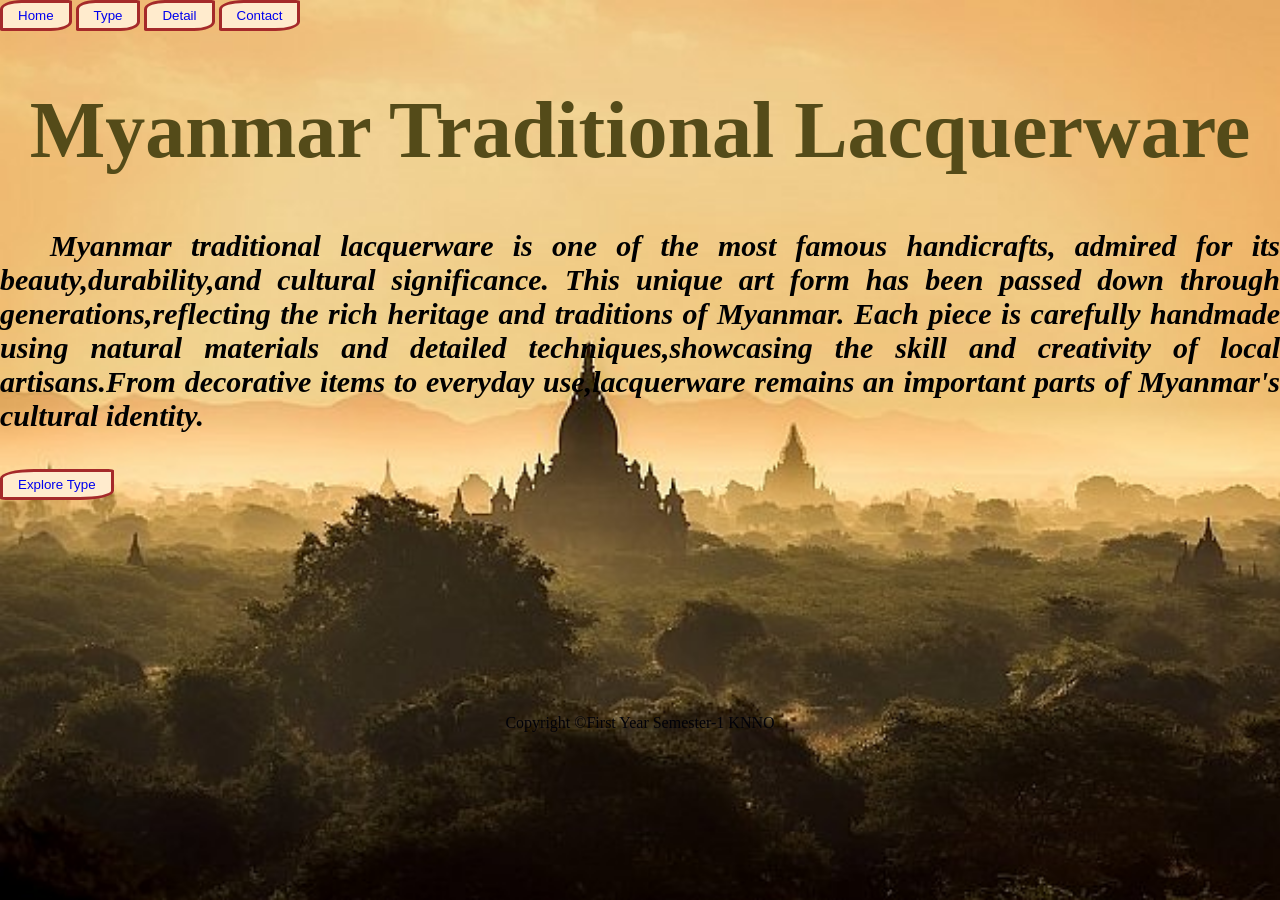
<file: index.html>
<!DOCTIYPE  html>
<html lang="en">
    <head>
        <style>
            body {background-image:url(images/home.jpg);background-repeat:no-repeat
                ;background-size:cover;margin:0}
                .btn a{text-decoration:none}
                button{border-radius:30% 5% 30% 5%;background-color:blanchedalmond
                    ;border:solid;padding:5px 15px;color:brown}
                    h1{text-align:center;font-size:80px;color:rgb(84, 75, 25)}
                    #btn  a{text-decoration:none}
                    #form{text-align:left}
                    .lacquerware{text-align:justify;text-indent:50px;font-size:30px;font-weight:bold;font-style:italic;}
       footer{text-align:center;color:rgb(2, 2, 9)}
       </style>
       <meta name="viewport" content="width=device-width, initial-scale=1.0">
        <title>home page </title>   
    </head>
    <body>
        <form>
            <button class="btn">
        <a href="index.html">Home</a></button>
       <button class="btn"> <a href="type.html">Type</a></button>
       <button class="btn"> <a href="detail.html">Detail</a></button>
      <button class="btn"> <a href="contact.html">Contact</a></button></form>
      <h1>Myanmar Traditional Lacquerware</h1>
      <div class="lacquerware">
        Myanmar traditional lacquerware is one of the most famous handicrafts,
        admired for its beauty,durability,and cultural significance. This unique art form
        has been passed down through generations,reflecting the rich heritage and traditions of Myanmar.
        Each piece is carefully handmade using natural materials and detailed 
        techniques,showcasing the skill and creativity of local artisans.From decorative items to everyday
        use,lacquerware remains an important parts of Myanmar's cultural
        identity.
      </div>
    <br><br>
   <div id="form">
         <button id="btn"> <a href="type.html"> Explore Type</a></button>
   </div>
   <br><br><br><br><br><br><br><br><br><br><br>
   <p><footer>Copyright &copy;First Year Semester-1 KNNO</footer></p>
    </body>
</html>
</file>
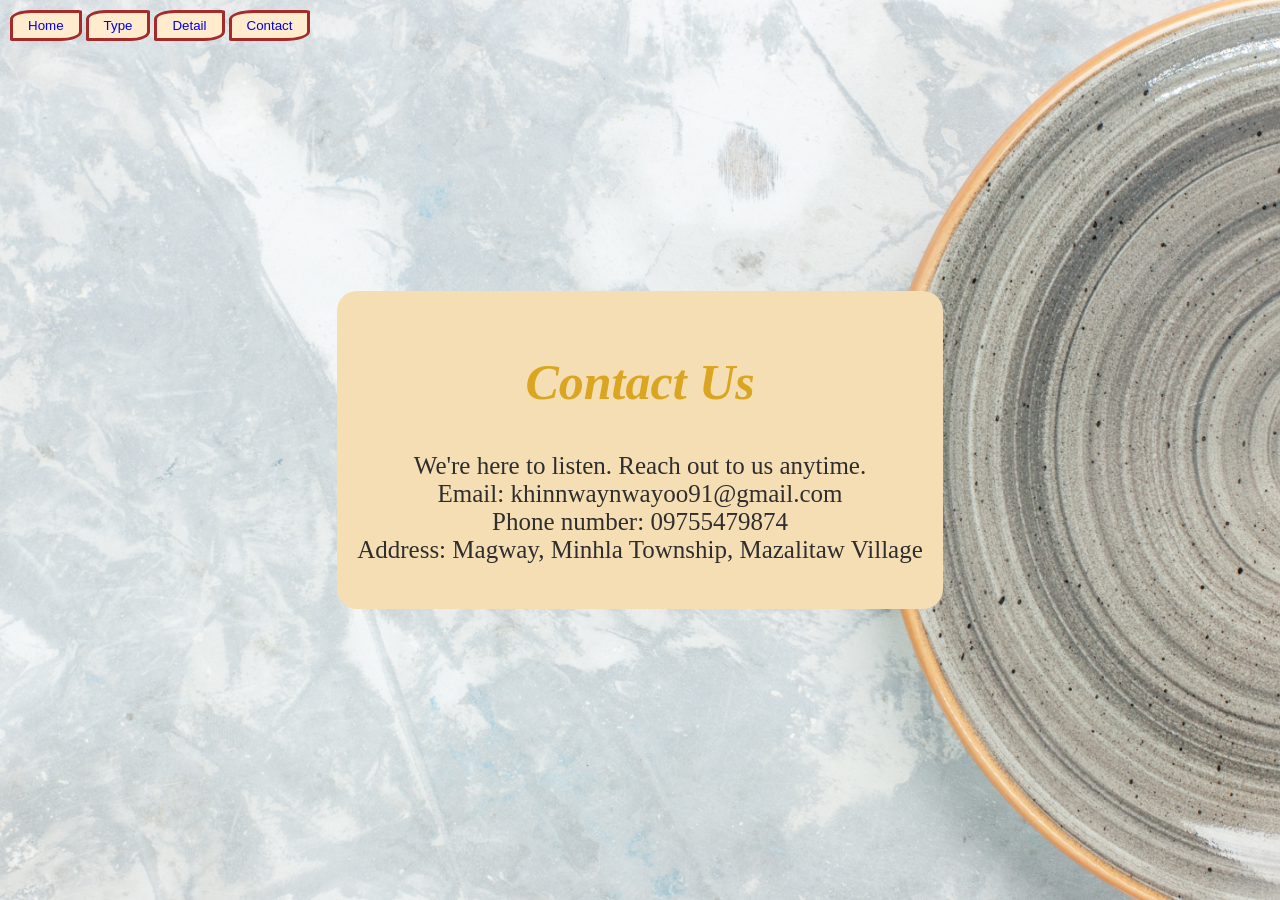
<file: contact.html>
<!DOCTYPE html>
<html lang="en">
    <head>
        <title>contact</title>
        <meta name="viewport" content="width=device-width, initial-scale=1.0">
        <style>
            body{
                background-image: url(images/content.jpg);
                background-repeat: no-repeat;
                background-size: cover;
                display: flex;
                justify-content: center;
                align-items: center;
                min-height: 100vh;
                margin: 0;
            }
            .contact{
                padding: 20px;
                border-radius: 20px;
                background-color: wheat;
                width: fit-content;
                height: fit-content;
            }
            .contact h2{
                font-size: 50px;
                text-align: center;
                font-style: italic;
                color: goldenrod;
            }
            .contact p{
                text-align: center;
                font-size: 25px;
                color: rgb(47, 46, 46);
            }

            .btn a{
                text-decoration: none;
            }
            button{
                border-radius: 30% 5% 30% 5%;
                background-color: blanchedalmond;
                border: solid;
                padding: 5px 15px;
                color: brown;
            }
            #btn a{
                text-decoration: none;
            }
            #form{
                position: absolute;
                top: 10px;
                left: 10px;
                text-align: left;
            }
        </style>
    </head>
    <body>
         <form id="form">
            <button class="btn">
                <a href="index.html">Home</a>
            </button>
            <button class="btn"> 
                <a href="type.html">Type</a>
            </button>
            <button class="btn"> 
                <a href="detail.html">Detail</a>
            </button>
            <button class="btn"> 
                <a href="contact.html">Contact</a>
            </button>
         </form>

         <div class="contact">
            <h2>Contact Us</h2>
            <p>We're here to listen. Reach out to us anytime.<br>
              Email: khinnwaynwayoo91@gmail.com<br>
               Phone number: 09755479874<br>
             Address: Magway, Minhla Township, Mazalitaw Village
            </p>
         </div>
    </body>
</html>
</file>
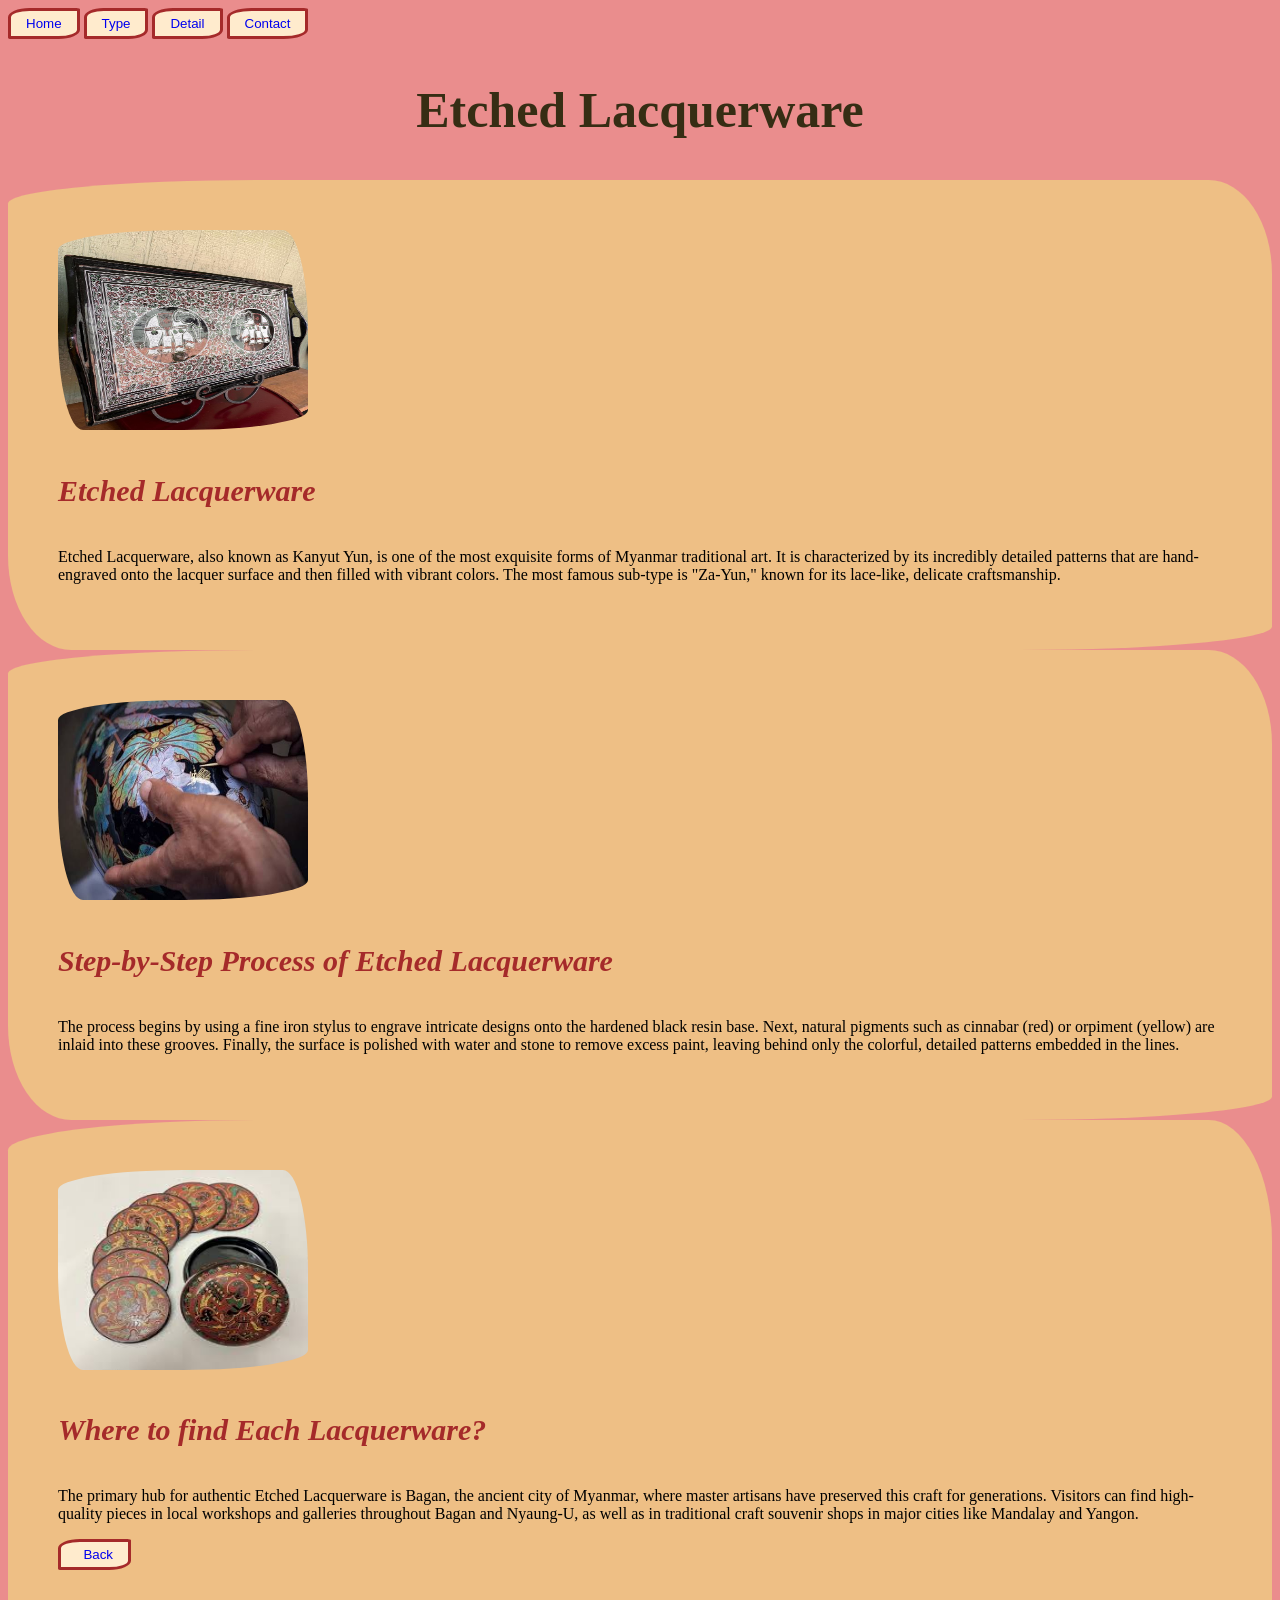
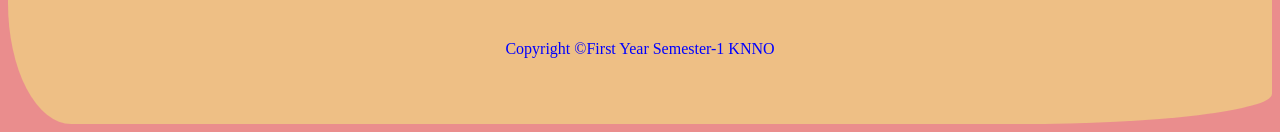
<file: detail1.html>
<!DOCTYPE html>
<html lang="en">
    <head>
        <meta name="viewport" content="width=device-width, initial-scale=1.0">
        <title>Detail1</title>
        <style>
            body{background-color:rgb(234, 141, 141)}
            .card{border-radius:20% 5% 20% 5%/5% 20% 5% 20%;padding:50px;
                background-color:rgb(238, 191, 133);}
                .card img{border-radius:50% 10% 50% 10%/10% 50% 10% 50%;}
                h2{font-size:50px;font-weight:bold;text-align:center;color:rgb(54, 45, 20)}
                h4{font-size:30px;font-style:italic;color:brown}
                .btn a{text-decoration:none}
                button{border-radius:30% 5% 30% 5%;background-color:blanchedalmond
                    ;border:solid;padding:5px 15px;color:brown}
                    footer{text-align:center;bottom:0;position:absoulte;width:100%;color:blue}
        </style>
    </head>
    <body>
        <form>
            <button class="btn">
        <a href="index.html">Home</a></button>
       <button class="btn"> <a href="type.html">Type</a></button>
       <button class="btn"> <a href="detail.html">Detail</a></button>
      <button class="btn"> <a href="contact.html">Contact</a></button></form>
        <h2>Etched Lacquerware</h2>
        <div class="card">
            <img src="images/detail1p3.jpg" alt="Etched Lacquerware"height="200"width="250">
            <h4>Etched Lacquerware</h4>
            <p>Etched Lacquerware, also known as Kanyut Yun,
            is one of the most exquisite forms of Myanmar
            traditional art. It is characterized by its 
            incredibly detailed patterns that are
            hand-engraved onto the lacquer surface and
            then filled with vibrant colors. The most 
            famous sub-type is "Za-Yun," known for its 
            lace-like, delicate craftsmanship.</p>
        </div>
        <div class="card">
            <img src="images/detail1p2.jpg" alt="Etched Lacquerware"height="200"width="250">
            <h4>Step-by-Step Process of Etched Lacquerware</h4>
            <p>The process begins by using a fine iron
            stylus to engrave intricate designs onto the
            hardened black resin base. Next, natural 
            pigments such as cinnabar (red) or orpiment 
            (yellow) are inlaid into these grooves. Finally,
            the surface is polished with water and stone to
            remove excess paint, leaving behind only the
            colorful, detailed patterns embedded in the
            lines.</p> 
        </div>
        <div class="card">
            <img src="images/detail1p1.jpeg" alt="Etched Lacquerware"height="200"width="250">
            <h4>Where to find Each Lacquerware?</h4>
            <p>The primary hub for authentic Etched 
                Lacquerware is Bagan, the ancient city
                of Myanmar, where master artisans have
                preserved this craft for generations.
                Visitors can find high-quality pieces 
                in local workshops and galleries throughout 
                Bagan and Nyaung-U, as well as in traditional 
                craft souvenir shops in major cities like Mandalay 
                and Yangon.</p>
                <button class="btn">&nbsp;
<a href="type.html">Back</a></button>
<br>
                <br><br><br>
   <p><footer>Copyright &copy;First Year Semester-1 KNNO</footer></p>
    </body>
</html>
</file>
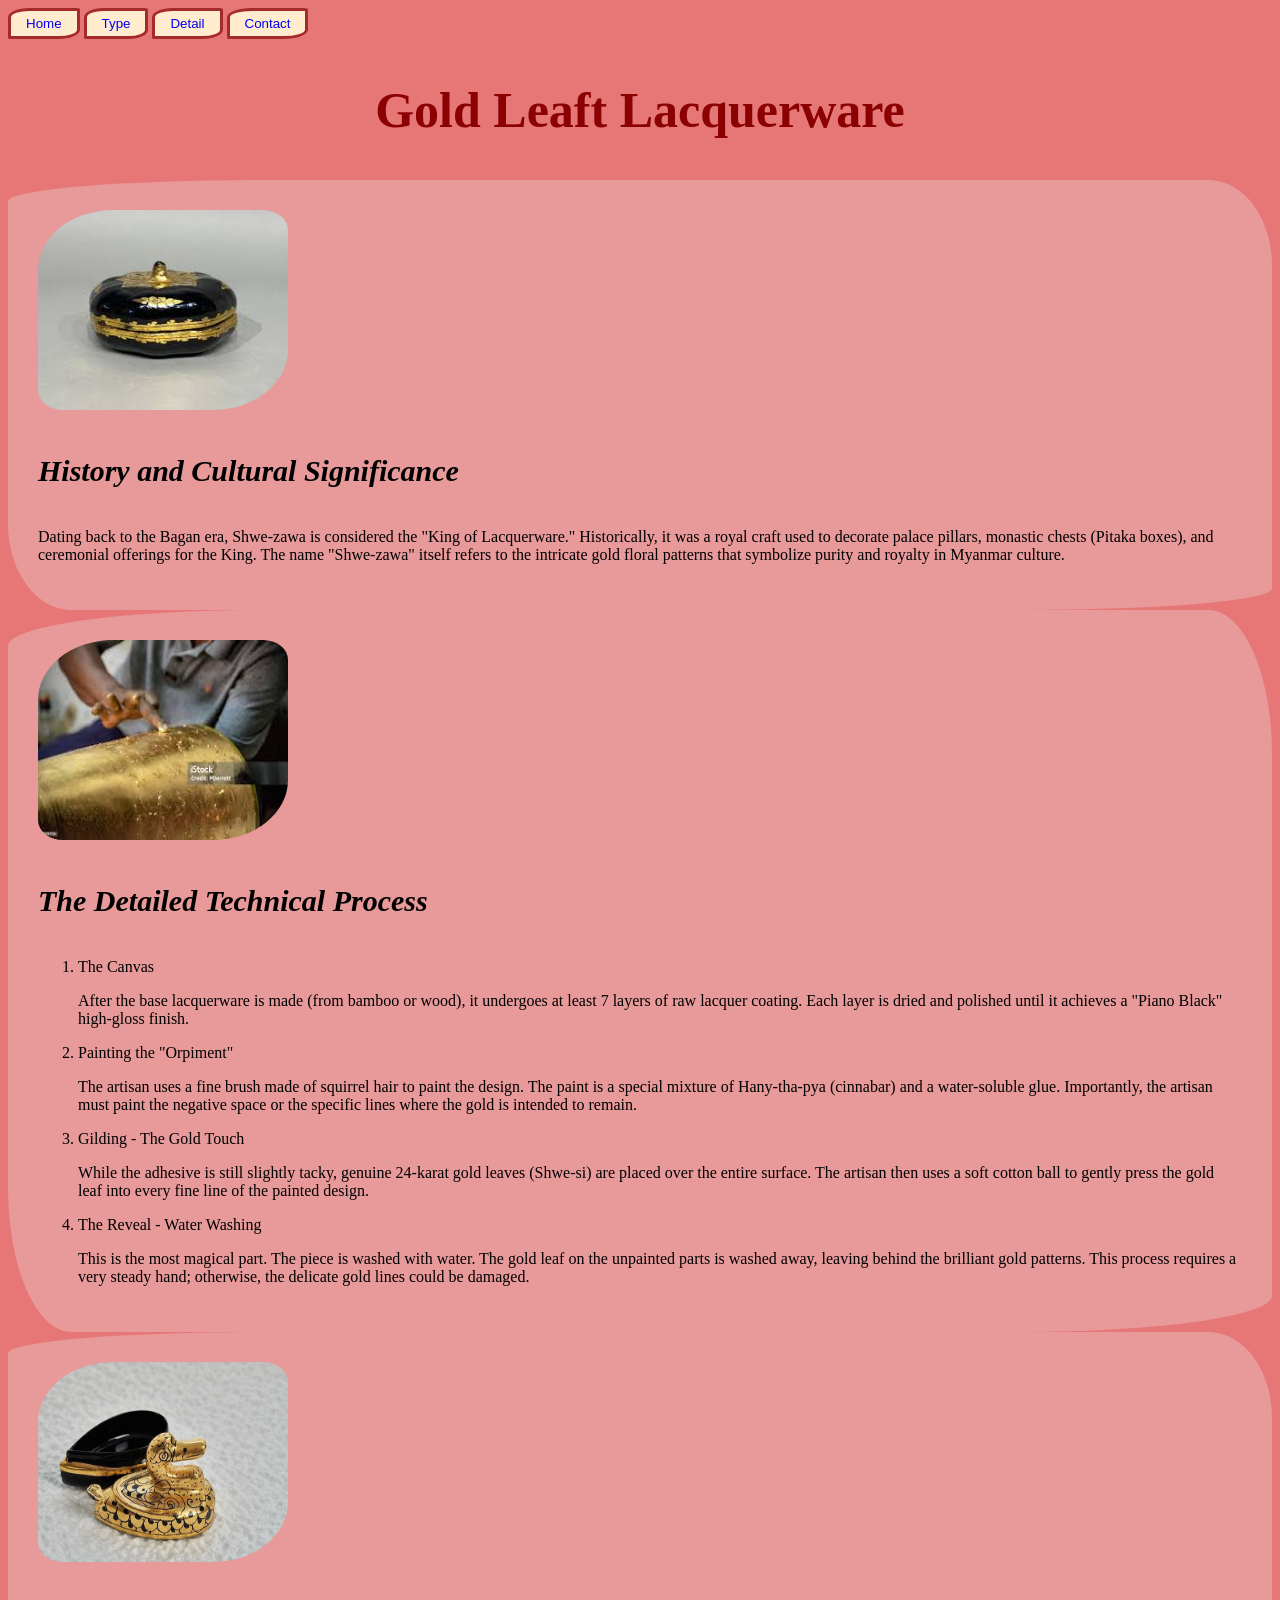
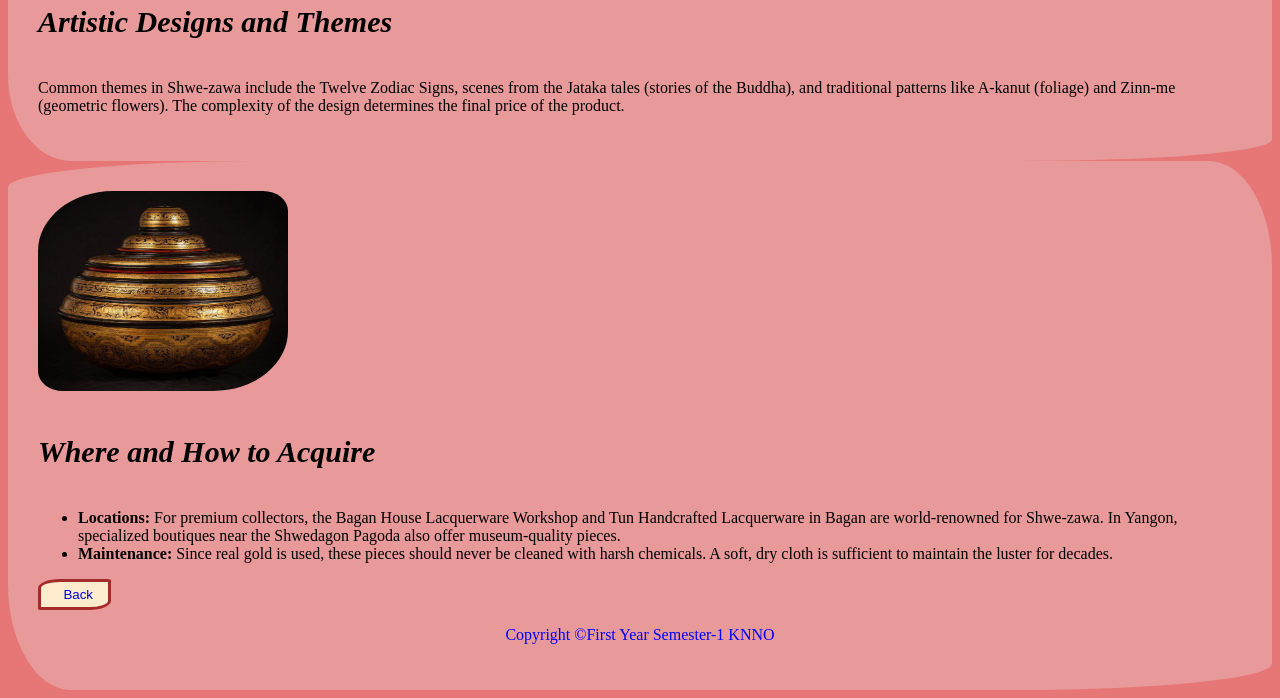
<file: detail2.html>
<!DOCTYPE html>
<html lang="en">
    <head>
        <meta name="viewport" content="width=device-width, initial-scale=1.0">
        <title>detail2</title>
        <style>
            body{background-color:rgb(231, 119, 119)}
            .detail{padding:30px;border-radius:20% 5% 20% 5%/5% 20% 5% 20% ;background-color:rgba(232, 178, 178, 0.582)}
        h4{font-size:30px;font-style:italic}
        h2{font-size:50px;color:darkred;text-align:center}
        .detail img{border-radius:30% 10% 30% 10%}
        .btn a{text-decoration:none}
                button{border-radius:30% 5% 30% 5%;background-color:blanchedalmond
                    ;border:solid;padding:5px 15px;color:brown}
                    footer{text-align:center;bottom:0;position:absoulte;width:100%;color:blue}
        </style>
    </head>
    <body>
        <form>
            <button class="btn">
        <a href="index.html">Home</a></button>
       <button class="btn"> <a href="type.html">Type</a></button>
       <button class="btn"> <a href="detail.html">Detail</a></button>
      <button class="btn"> <a href="contact.html">Contact</a></button></form>
        <h2>Gold Leaft Lacquerware</h2>
        <div class="detail">
            <img src="images/detail2p1.jpeg"alt="Gold Leaft Lacquerware"height="200"width="250">
        <h4> History and Cultural Significance </h4>
            <p>Dating back to the Bagan era, Shwe-zawa is considered
the "King of Lacquerware." Historically, it was a 
royal craft used to decorate palace pillars, monastic
chests (Pitaka boxes), and ceremonial offerings for
the King. The name "Shwe-zawa" itself refers to the 
intricate gold floral patterns that symbolize purity
and royalty in Myanmar culture.</p>
    </div>
    <div class="detail">
        <img src="images/detail2p2.jpeg"alt="Gold Leaft Lacquerware"height="200"width="250">
        <h4>The Detailed Technical Process</h4>
        <ol type="1"start="1">
            <li>The Canvas </li>
            <p>After the base lacquerware is made
            (from bamboo or wood), it undergoes 
            at least 7 layers of raw lacquer coating.
            Each layer is dried and polished until it 
            achieves a "Piano Black" high-gloss finish.</p>
            <li> Painting the "Orpiment" </li>
            <p> The artisan uses a fine brush made of
                squirrel hair to paint the design. The
                paint is a special mixture of Hany-tha-pya 
                (cinnabar) and a water-soluble glue.
                Importantly, the artisan must paint the
                negative space or the specific lines
                where the gold is intended to remain.</p>
                <li>Gilding - The Gold Touch </li>
                <p> While the adhesive is still slightly tacky,
                    genuine 24-karat gold leaves (Shwe-si) are placed 
                    over the entire surface. The artisan then uses a 
                    soft cotton ball to gently press the gold leaf into 
                    every fine line of the painted design.</p>
                    <li> The Reveal - Water Washing</li>
                    <p>This is the most magical part. The piece is washed 
                    with water. The gold leaf on the unpainted parts 
                    is washed away, leaving behind the brilliant gold
                    patterns. This process requires a very steady 
                    hand; otherwise, the delicate gold lines could 
                    be damaged.</p></ol>
    </div>
    <div class="detail">
        <img src="images/detail2p3.jpg"alt="Gold Leaft Lacquerware"height="200"width="250">
        <h4> Artistic Designs and Themes</h4>
        <p>Common themes in Shwe-zawa include the Twelve 
        Zodiac Signs, scenes from the Jataka tales
        (stories of the Buddha), and traditional 
        patterns like A-kanut (foliage) and Zinn-me 
        (geometric flowers). The complexity of the
        design determines the final price of the 
        product.</p>
    </div>
    <div class="detail">
        <img src="images/detail2p4.jpg"alt="Gold Leaft Lacquerware"height="200"width="250">
        <h4>Where and How to Acquire </h4>
        <ul>
            <li> <b>Locations: </b>For premium collectors,
                the Bagan House Lacquerware Workshop
                and Tun Handcrafted Lacquerware in 
                Bagan are world-renowned for Shwe-zawa.
                In Yangon, specialized boutiques near
                the Shwedagon Pagoda also offer 
                museum-quality pieces.</li>
                <li><b>Maintenance:</b> Since real 
                    gold is used, these pieces should 
                    never be cleaned with harsh chemicals.
                    A soft, dry cloth is sufficient to
                    maintain the luster for decades.</li>         
                </ul>
                <button class="btn">&nbsp;
<a href="type.html">Back</a></button>
<br>
   <p><footer>Copyright &copy;First Year Semester-1 KNNO</footer></p>
    </div>
    </body>
</html>
</file>
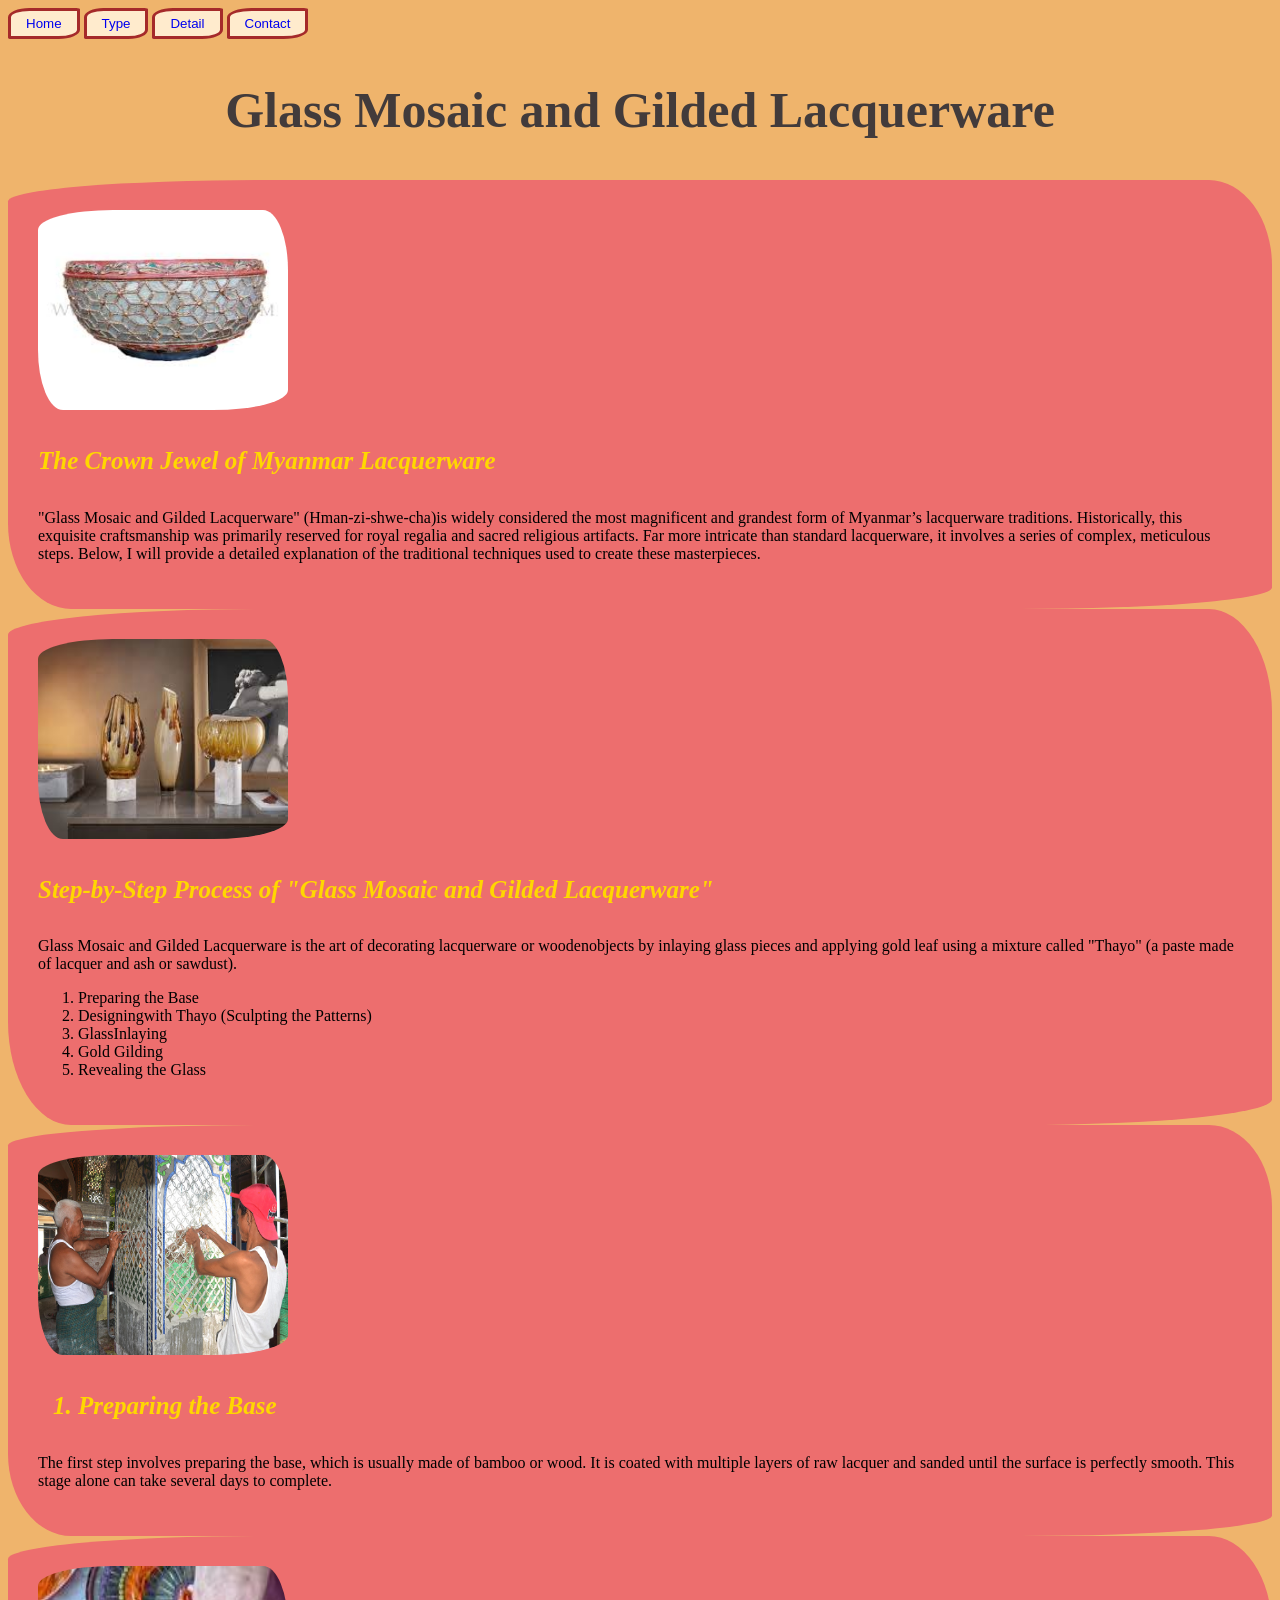
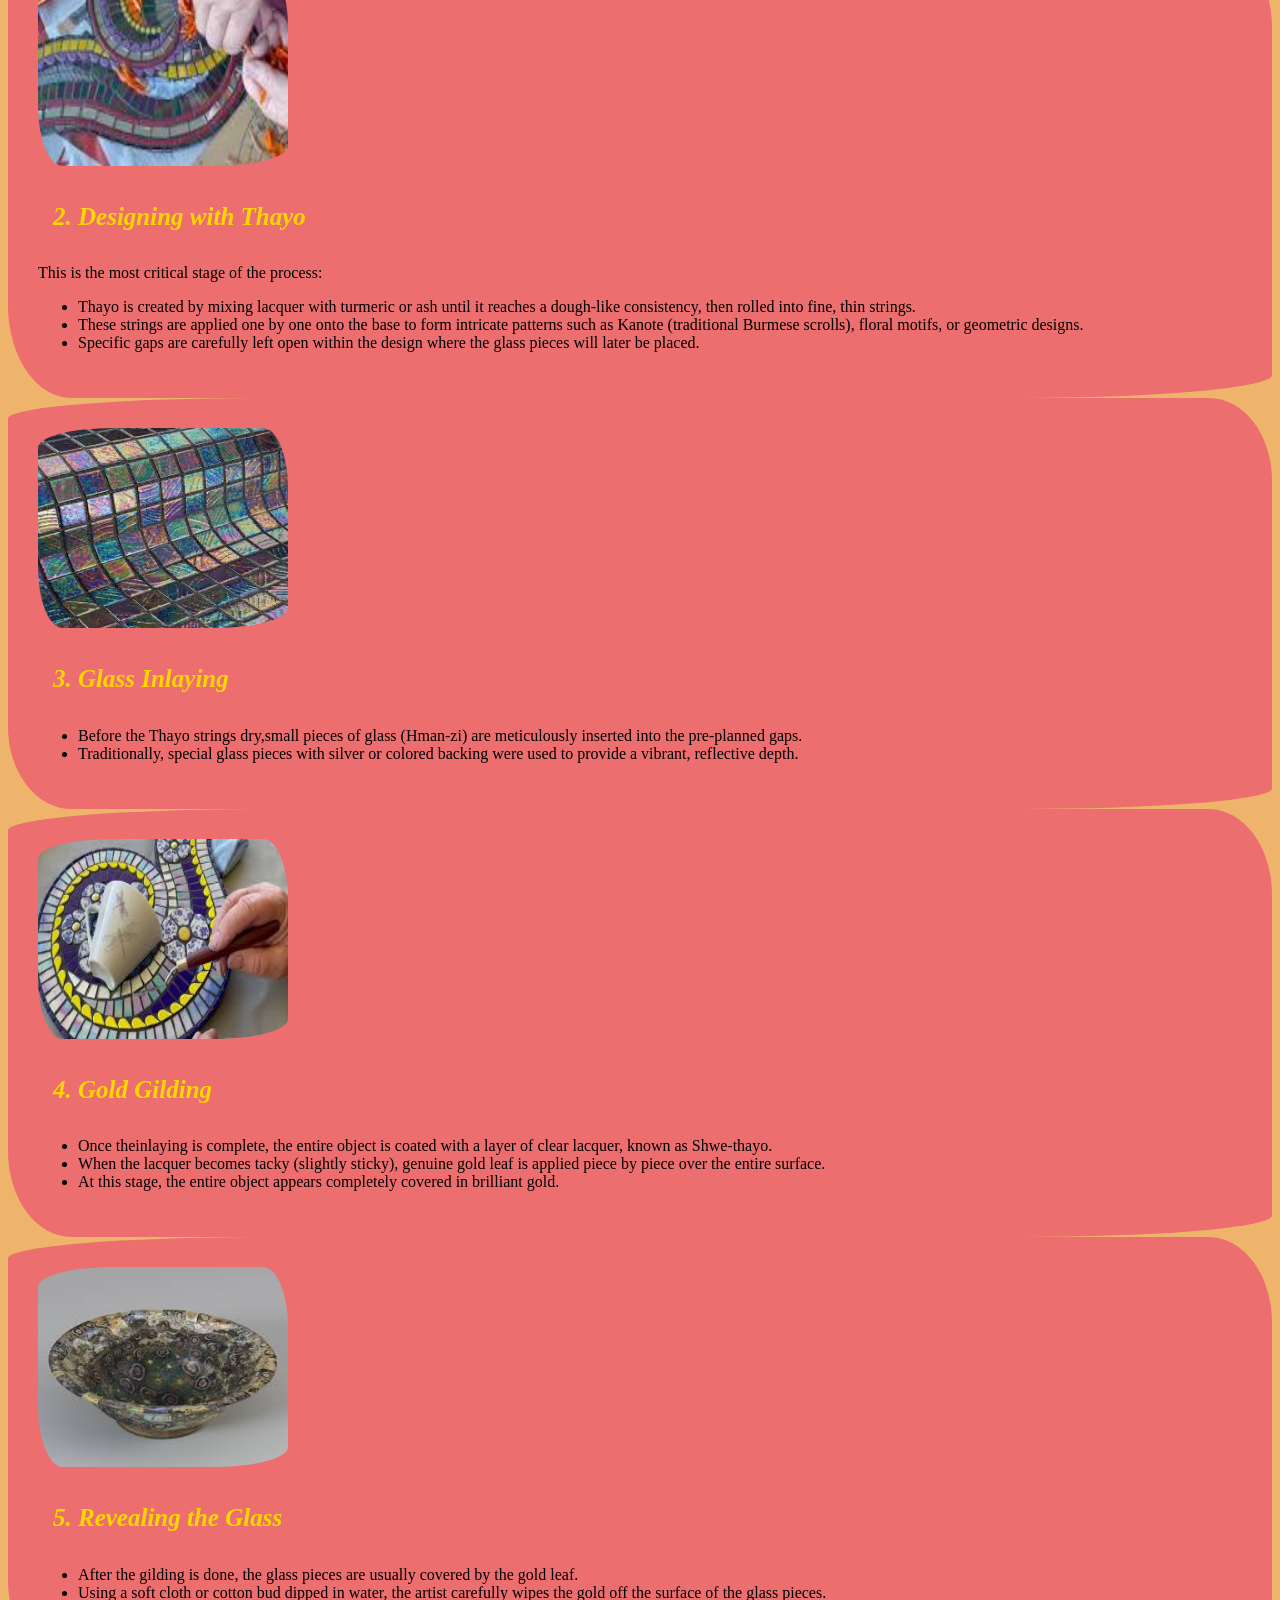
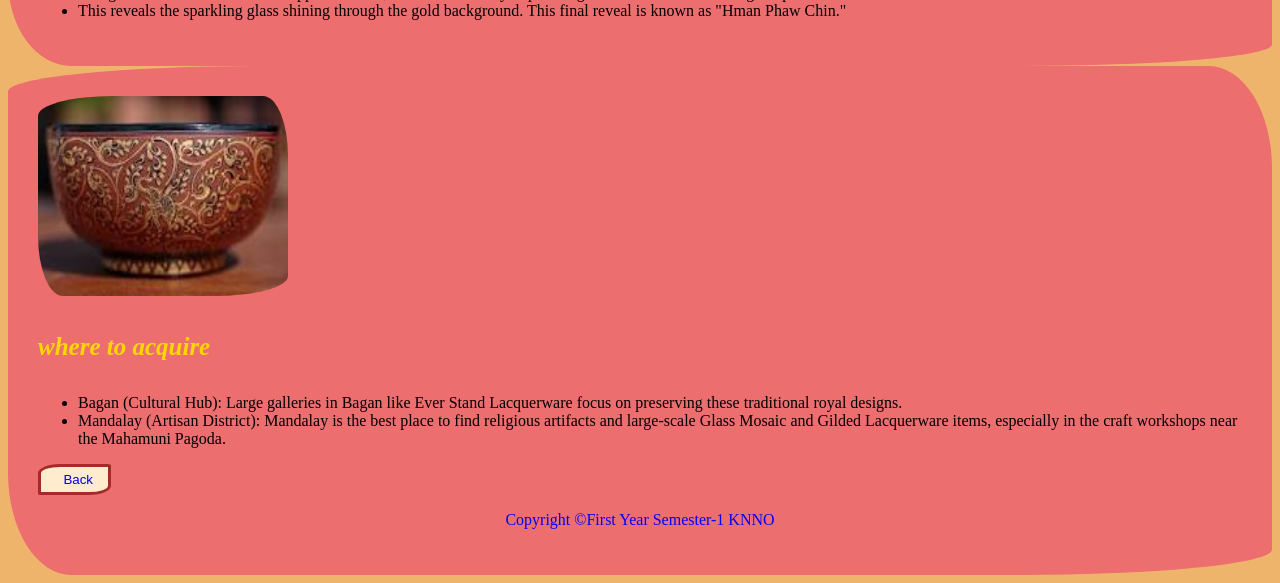
<file: detail3.html>
<!DOCTYPE html>
<html lang="en">
    <head>
        <meta name="viewport" content="width=device-width, initial-scale=1.0">
        <title>detail3</title>
        <style>
            body{background-color:rgb(239, 180, 108)}
            h4{font-size:25px;font-style:italic;color:gold}
            h2{text-align:center;font-size:50px;color:rgb(66, 59, 59);font-weight:bold}
            .detail{padding:30px;border-radius:20% 5% 20% 5%/5% 20% 5% 20%;background-color:rgb(237, 110, 110)}
            .detail img{border-radius:30% 10% 30% 10%/10% 30% 10% 30%}
            .btn a{text-decoration:none}
                button{border-radius:30% 5% 30% 5%;background-color:blanchedalmond
                    ;border:solid;padding:5px 15px;color:brown}
                    footer{text-align:center;bottom:0;position:absoulte;width:100%;color:blue}
        </style>
    </head>
    <body>
        <form>
            <button class="btn">
        <a href="index.html">Home</a></button>
       <button class="btn"> <a href="type.html">Type</a></button>
       <button class="btn"> <a href="detail.html">Detail</a></button>
      <button class="btn"> <a href="contact.html">Contact</a></button></form>
        <h2>Glass Mosaic and Gilded Lacquerware</h2>
       <div class="detail">
        <img src="images/detail3p1.jpeg"alt="Glass Mosaic and Gilded Lacquerware"height="200"width="250">
         <h4>The Crown Jewel of Myanmar Lacquerware</h4>
        <p>"Glass Mosaic and Gilded Lacquerware"
(Hman-zi-shwe-cha)is widely considered the most magnificent and grandest form of Myanmar’s lacquerware traditions. Historically, this exquisite craftsmanship was primarily reserved for royal regalia and sacred religious artifacts.
Far more intricate than standard lacquerware, it
involves a series of complex, meticulous steps.
Below, I will provide a detailed explanation of 
the traditional techniques used to create these
masterpieces.</p></div>
<div class="detail">
    <img src="images/detail3p2.jpeg"alt="Glass Mosaic and Gilded Lacquerware"height="200"width="250">
    <h4>Step-by-Step Process of "Glass Mosaic and Gilded  Lacquerware"</h4>
        <p> Glass Mosaic and Gilded Lacquerware is the art of decorating
             lacquerware or woodenobjects by inlaying glass pieces and applying gold 
             leaf using a mixture called "Thayo" (a paste made 
             of lacquer and ash or sawdust).</p>
             <ol type=1 start="1">
                <li>Preparing the Base</li>
                <li>Designingwith Thayo (Sculpting the Patterns)</li>
                <li>GlassInlaying</li>
                <li>Gold Gilding</li>
                <li>Revealing the Glass </li>
            </ol>
</div>
<div class="detail">
    <img src="images/detail3p3.jpeg"alt="Glass Mosaic and Gilded Lacquerware"height="200"width="250">
   <h4><ol type=1 start="1">
       <li> Preparing the Base</li>
    </ol></h4> 
    <p>The first step involves preparing the base, which is usually made of bamboo or wood. It is coated with multiple
         layers of raw lacquer and sanded until the surface is perfectly smooth. This stage alone can take several days 
         to complete.</p>
</div>
<div class="detail">
    <img src="images/detail3p4.jpeg"alt="Glass Mosaic and Gilded Lacquerware"height="200"width="250">
    <h4><ol type=2 start="2"><li>Designing with Thayo </li></ol></h4>
    <p>This is the most critical stage of the process:
 <ul>
    <li>Thayo is created by mixing lacquer with turmeric or ash until it reaches a dough-like consistency, then rolled into
     fine, thin strings.</li>
 <li>These strings are applied one by one onto the base to form intricate patterns such as Kanote (traditional Burmese scrolls),
     floral motifs, or geometric designs.</li>
<li>Specific gaps are carefully left open within the design where the glass pieces will later be placed.</li>
</ul>
</p>
</div>
<div class="detail">
    <img src="images/detail3p5.jpeg"alt="Glass Mosaic and Gilded Lacquerware"height="200"width="250">
    <h4><ol type=3 start="3"><li>Glass Inlaying</li></ol></h4>
     <p>
        <ul>
            <li>Before the Thayo strings dry,small pieces of glass (Hman-zi) are meticulously inserted into the pre-planned gaps.</li>
<li>Traditionally, special glass pieces with silver or colored backing were used to provide a vibrant, reflective depth.</li>
</ul>
</p>
</div>
<div class="detail">
    <img src="images/detail3p6.jpeg"alt="Glass Mosaic and Gilded Lacquerware"height="200"width="250">
   <h4> <ol type=4 start="4"><li>Gold Gilding</li></h4></ol>
   <p>
    <ul>
        <li>Once theinlaying is complete, the entire object is coated with a layer of clear lacquer, known as Shwe-thayo.</li>
<li>When the lacquer becomes tacky (slightly sticky), genuine gold leaf is applied piece by piece over the entire surface.</li>
<li>At this stage, the entire object appears completely covered in brilliant gold.</li>
</ul>
</p>
</div>
<div class="detail">
    <img src="images/detail3p7.jpeg"alt="Glass Mosaic and Gilded Lacquerware"height="200"width="250">
    <h4><ol type=5 start="5"><li>Revealing the Glass</li></ol></h4>
    <p>
        <ul>
            <li>After the gilding is done, the glass pieces are usually covered by the gold leaf.</li>
<li>Using a soft cloth or cotton bud dipped in water, the artist carefully wipes the gold off the surface of the glass pieces.</li>
<li>This reveals the sparkling glass shining through the gold background. This final reveal is known as "Hman Phaw Chin."</li>
</ul>
</p>
</div>
<div class="detail">
    <img src="images/detail3p8.jpeg"alt="Glass Mosaic and Gilded Lacquerware"height="200"width="250">
    <h4>where to acquire</h4>
    <p><ul>
<li>Bagan (Cultural Hub): Large galleries in Bagan like Ever
 Stand Lacquerware focus on preserving these traditional 
 royal designs.</li>
<li>Mandalay (Artisan District): Mandalay is the best place
 to find religious artifacts and large-scale Glass 
 Mosaic and Gilded Lacquerware items, especially in 
 the craft workshops near the Mahamuni Pagoda.</li></ul></p>
 <button class="btn">&nbsp;
<a href="type.html">Back</a></button>
 <br>
   <p><footer>Copyright &copy;First Year Semester-1 KNNO</footer></p>
</div>
</body>
</html>
</file>
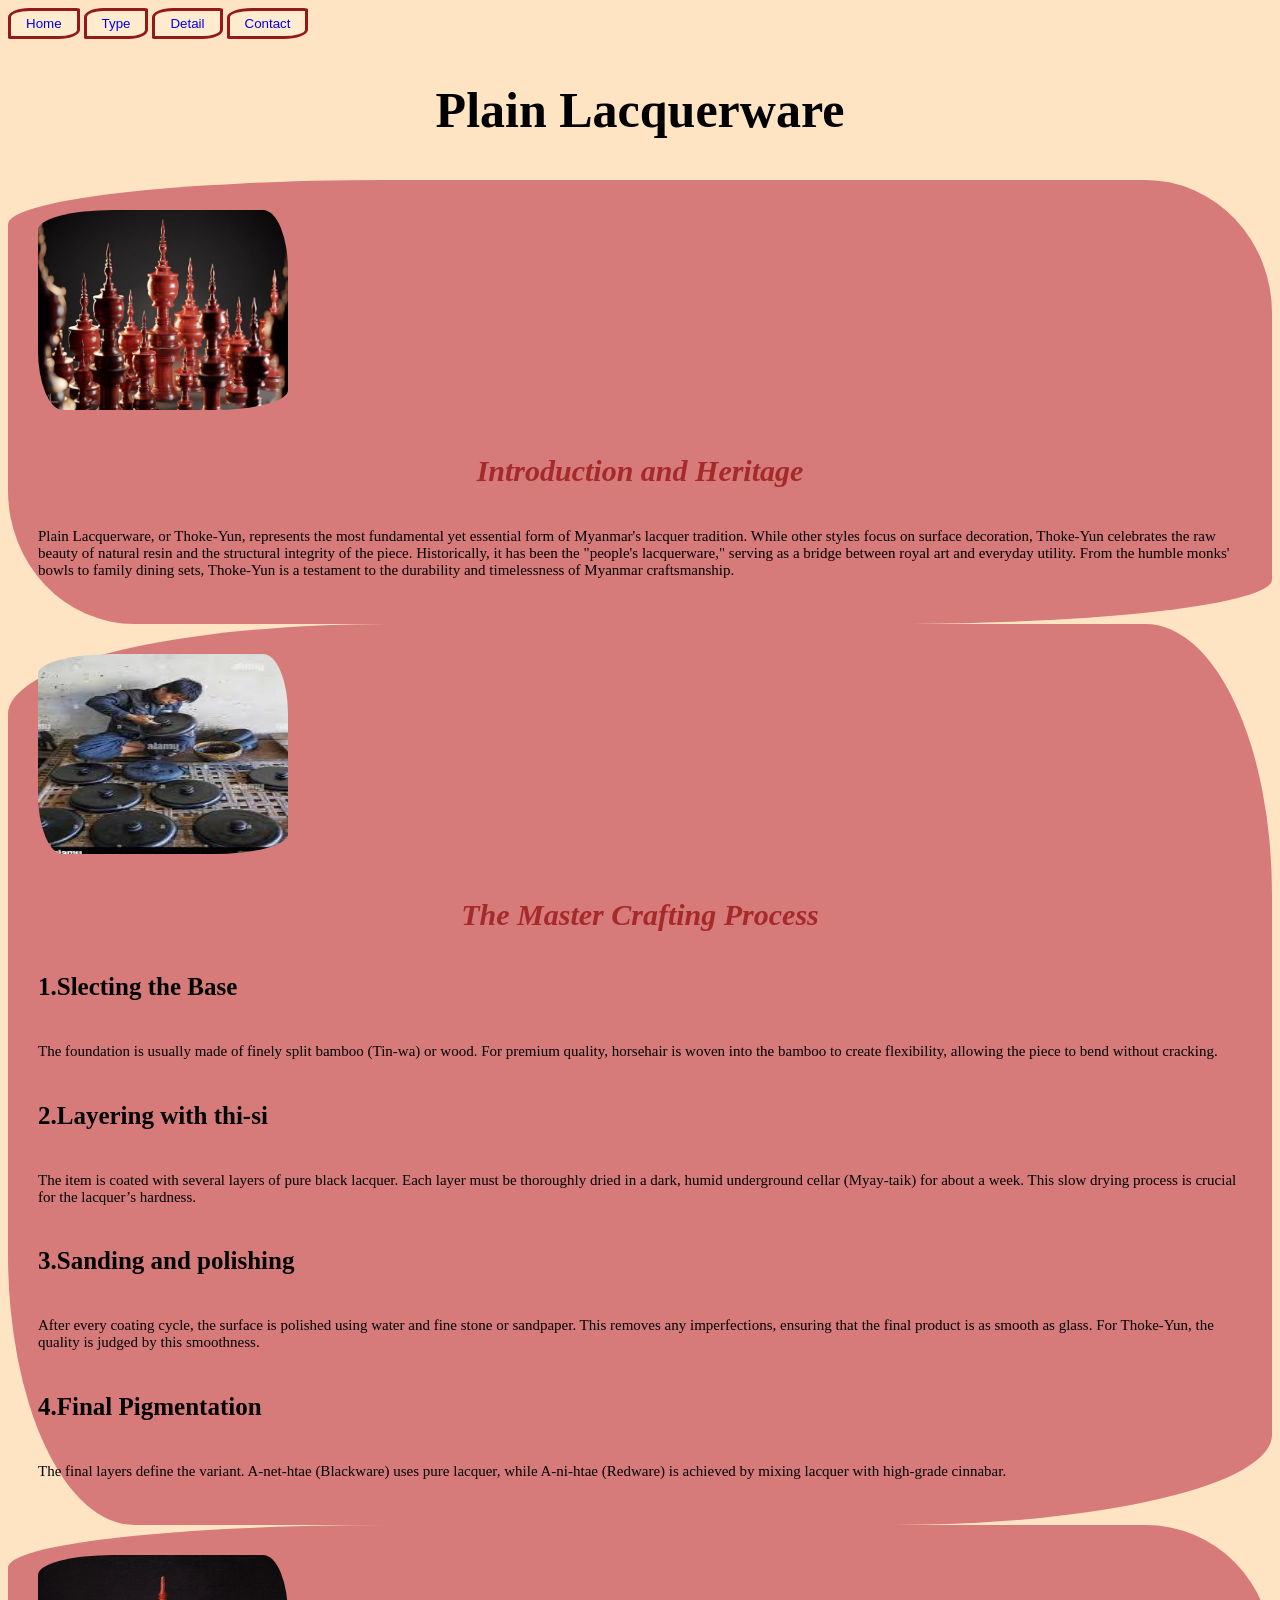
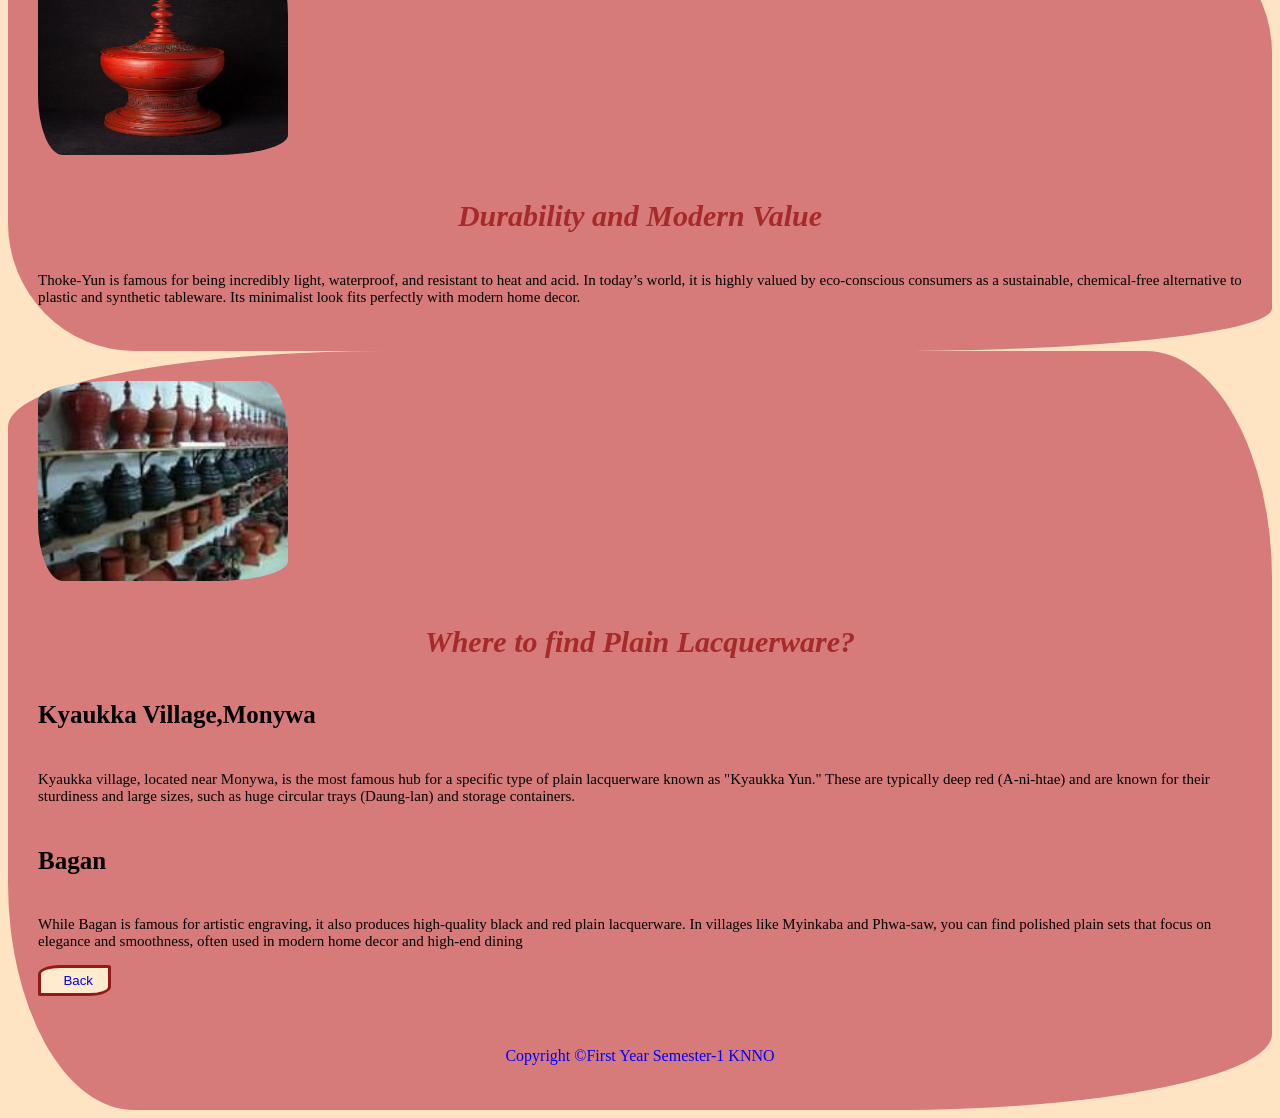
<file: detail4.html>
<!DOCTYPE html>
<html lang="en">
    <head>
        <meta name="viewport" content="width=device-width, initial-scale=1.0">
        <title>detail4</title>
        <style>
            body{background-color:bisque}
            h2{font-size:50px;font-weight:bold;text-align:center}
            h4{font-size:30px;font-style:italic;color:brown;text-align:center}
            h5{font-size:25px;font-style:initial;color:black}
        footer{text-align:center;bottom:0;position:absoulte;width:100%;color:blue}
        p{font-size:15px}
        .btn a{text-decoration:none}
                button{border-radius:30% 5% 30% 5%;background-color:blanchedalmond
                    ;border:solid;padding:5px 15px;color:rgb(148, 26, 26)}
                    .detail{padding:30px;border-radius:30% 10% 30% 10%/10% 30% 10% 30%;background-color:rgb(215, 122, 122)}
                    .detail img{border-radius:30% 10% 30% 10%/10% 30% 10% 30%}
30% 20% 30% 20%/20% 30% 20% 30%;background-color:rg
    </style>
    </head>
    <body>
        <form>
            <button class="btn">
        <a href="index.html">Home</a></button>
       <button class="btn"> <a href="type.html">Type</a></button>
       <button class="btn"> <a href="detail.html">Detail</a></button>
      <button class="btn"> <a href="contact.html">Contact</a></button></form>
     <h2>Plain Lacquerware</h2>  
     <div class="detail" >
        <img src="images/detail4p1.jpg"alt="Plain Lacquerware"height="200"width="250">
        <h4> Introduction and Heritage</h4>
        <p> Plain Lacquerware, or Thoke-Yun,
            represents the most fundamental yet essential 
            form of Myanmar's lacquer tradition. While other
            styles focus on surface decoration, Thoke-Yun 
            celebrates the raw beauty of natural resin and
            the structural integrity of the piece. 
            Historically, it has been the "people's lacquerware," 
            serving as a bridge between royal art and everyday
            utility. From the humble monks' bowls to family dining 
            sets, Thoke-Yun is a testament to the durability and
            timelessness of Myanmar craftsmanship.</p>
     </div>
     <div class="detail">
        <img src="images/detail4p2.jpeg"alt="Plain Lacquerware"height="200"width="250">
        <h4>The Master Crafting Process</h4>
        <h5>1.Slecting the Base</h5>
        <p>The foundation is usually made of finely
             split bamboo (Tin-wa) or wood. For premium
              quality, horsehair is woven into the
               bamboo to create flexibility, allowing 
               the piece to bend without cracking.</p>
               <h5>2.Layering with thi-si</h5>
               <p>The item is coated with several layers
                 of pure black lacquer. Each layer must 
                 be thoroughly dried in a dark, humid
                  underground cellar (Myay-taik) for 
                  about a week. This slow drying process
                   is crucial for the lacquer’s hardness.
                   <h5>3.Sanding and polishing</h5>
                   <p>After every coating cycle, the surface 
                    is polished using water and fine stone or sandpaper.
                     This removes any imperfections, ensuring that the 
                     final product is as smooth as glass. For Thoke-Yun,
                      the quality is judged by this smoothness.</p>
                      <h5>4.Final Pigmentation</h5>
                      <p>The final layers define the variant. A-net-htae (Blackware)
                         uses pure lacquer, while A-ni-htae (Redware) is
                          achieved by mixing lacquer with high-grade cinnabar.</p>
</div>
<div class="detail">
    <img src="images/detail4p3.jpg"alt="Plain Lacquerware"height="200"width="250">
    <h4>Durability and Modern Value</h4>
    <p>Thoke-Yun is famous for being incredibly light,
         waterproof, and resistant to heat and acid. In
          today’s world, it is highly valued by eco-conscious 
          consumers as a sustainable, chemical-free
           alternative to plastic and synthetic tableware.
            Its minimalist look fits perfectly with modern
             home decor.</p>
</div>
<div class="detail">
    <img src="images/detail4p4.jpeg"alt="Plain Lacquerware"height="200"width="250">
    <h4>Where to find Plain Lacquerware?</h4>
    <h5>Kyaukka Village,Monywa</h5>
    <p>Kyaukka village, located near Monywa, is the
         most famous hub for a specific type of plain 
         lacquerware known as "Kyaukka Yun." These are
          typically deep red (A-ni-htae) and are known
           for their sturdiness and large sizes, such 
           as huge circular trays (Daung-lan) and 
           storage containers.</p>
           <h5>Bagan</h5>
           <p>While Bagan is famous for artistic
             engraving, it also produces high-quality 
             black and red plain lacquerware. In villages
              like Myinkaba and Phwa-saw, you can find 
              polished plain sets that focus on elegance
               and smoothness, often used in modern home 
               decor and high-end dining</p>
               <button class="btn">&nbsp;
<a href="type.html">Back</a></button>
<br>
               <br><br>
   <p><footer>Copyright &copy;First Year Semester-1 KNNO</footer></p>
               
</div>
    </body>
</html>
</file>
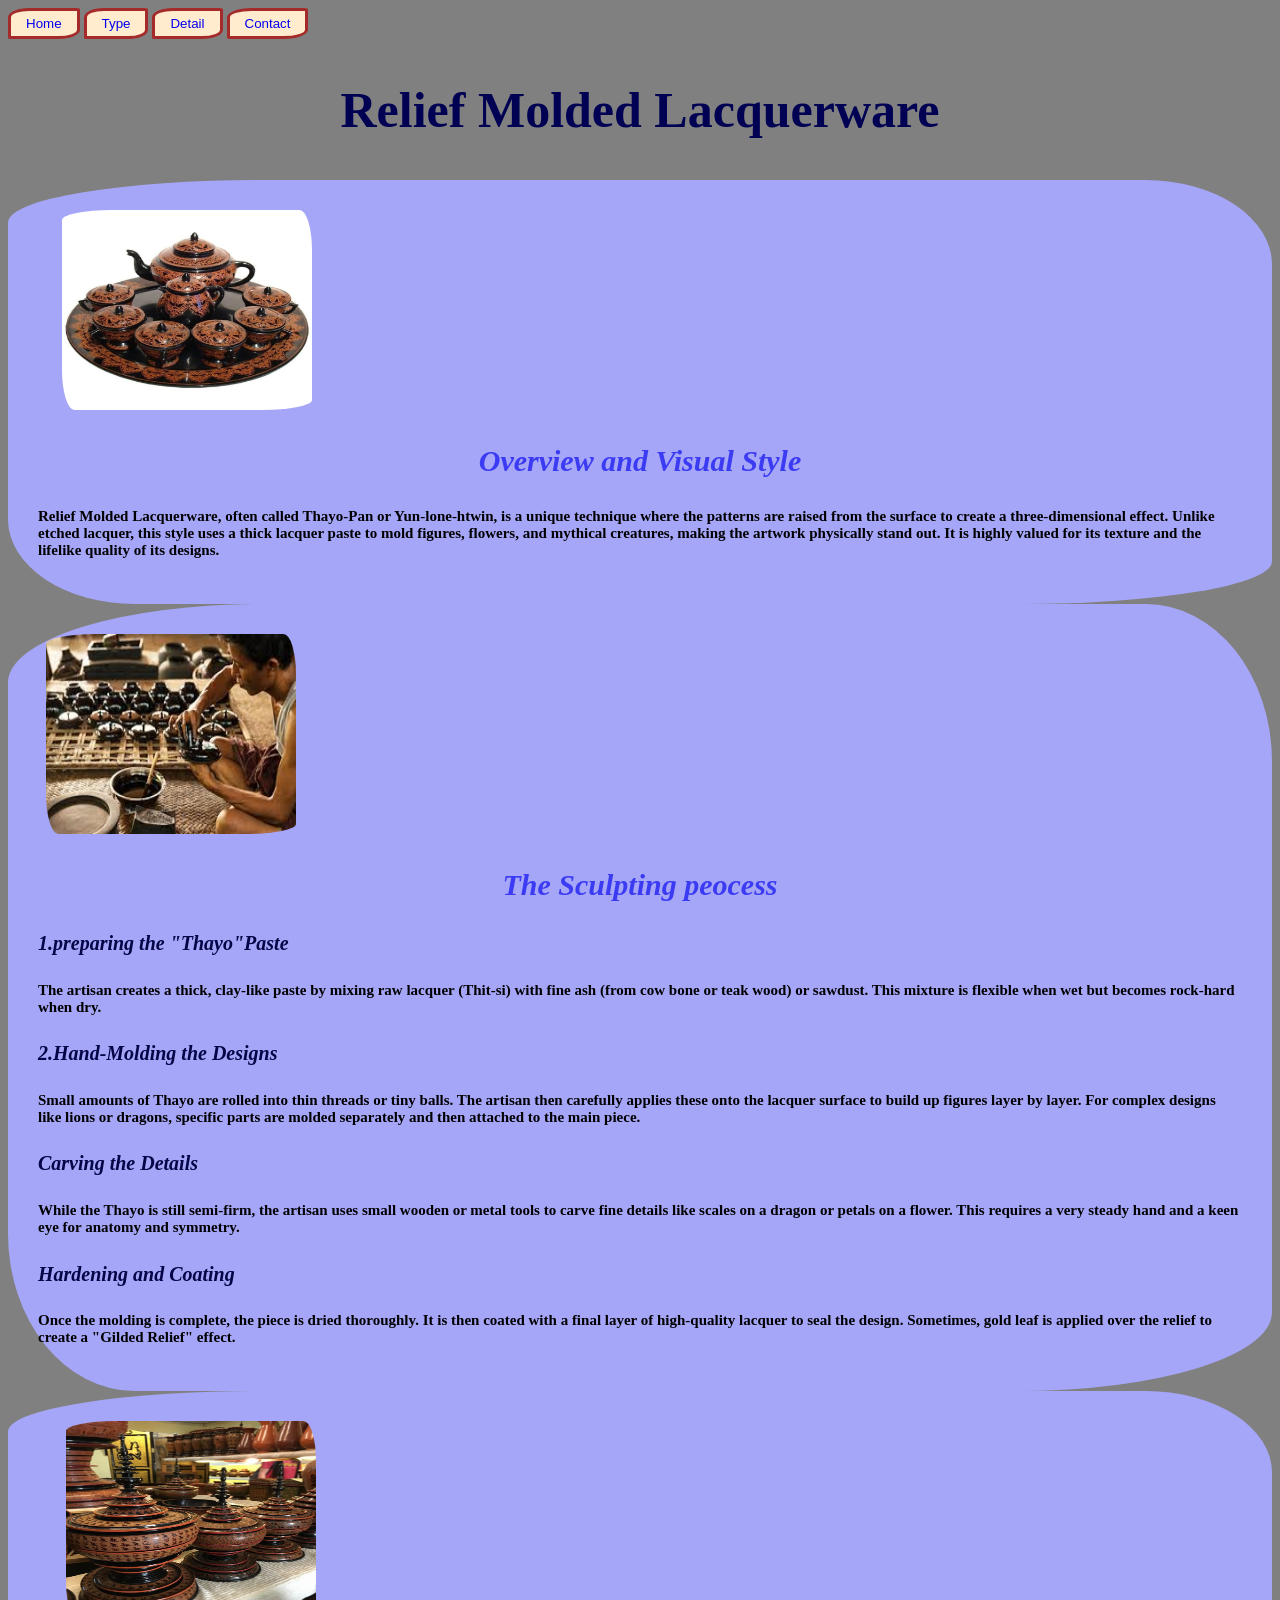
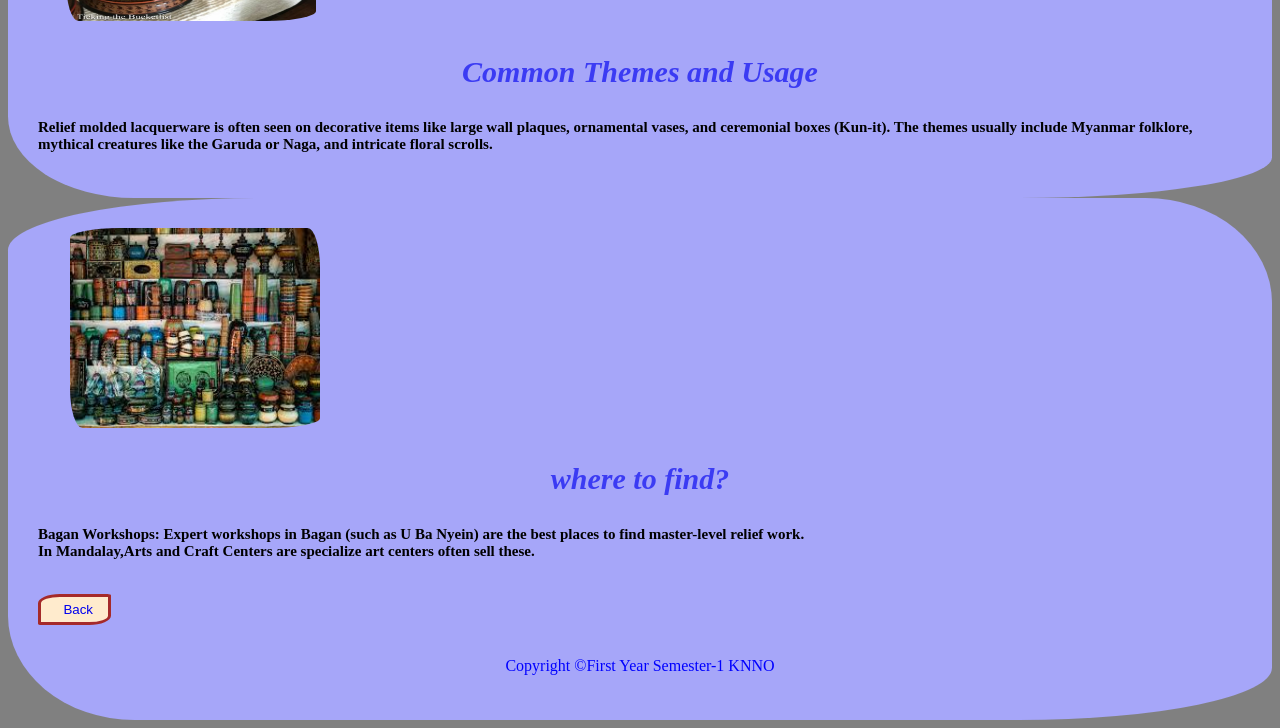
<file: detail5.html>
<!DOCTYPE html>
<html lang="en">
    <head>
        <meta name="viewport" content="width=device-width, initial-scale=1.0">
        <title>detail5</title>
        <style>
            body{background-color:gray}
            .detail{padding:30px;border-radius:20% 10% 20% 10%/10% 20% 10% 20% ;background-color:rgb(166, 166, 249)}
            h2{font-size:50px;font-style:normal;font-weight:bold;text-align:center;color:rgb(1, 1, 84)}
            h3{font-size:30px;font-style:italic;color:rgb(59, 59, 243);text-align:center}
            h4{font-size:20px;font-style:italic;color:rgb(4, 4, 70)}
            p{font-size:15px;font-weight:bold}
            .detail img{border-radius:20% 5% 20% 5%/5% 20% 5% 20%;}
            .btn a{text-decoration:none}
                button{border-radius:30% 5% 30% 5%;background-color:blanchedalmond
                    ;border:solid;padding:5px 15px;color:brown}
                    footer{text-align:center;bottom:0;position:absoulte;width:100%;color:blue}
        </style>
    </head>
    <body><form>
            <button class="btn">
        <a href="index.html">Home</a></button>
       <button class="btn"> <a href="type.html">Type</a></button>
       <button class="btn"> <a href="detail.html">Detail</a></button>
      <button class="btn"> <a href="contact.html">Contact</a></button></form>

        <h2>Relief Molded Lacquerware</h2>
        <div class="detail">&nbsp;&nbsp;&nbsp;&nbsp;&nbsp;
            <img src="images/detail5p1.jpg"alt="Relief Molded Lacquerware"height="200"width="250">
            <h3>Overview and Visual Style</h3>
            <p> Relief Molded Lacquerware, often called
                 Thayo-Pan or Yun-lone-htwin, is a unique
                  technique where the patterns are raised 
                  from the surface to create a three-dimensional
                   effect. Unlike etched lacquer, this style uses
                    a thick lacquer paste to mold figures, flowers,
                     and mythical creatures, making the artwork 
                     physically stand out. It is highly valued for
                      its texture and the lifelike quality of its 
                      designs.</p>
        </div>
        <div class="detail">&nbsp;
            <img src="images/detail5p2.jpeg"alt="Relief Molded Lacquerware"height="200"width="250">
            <h3>The Sculpting peocess</h3>
            <h4>1.preparing the "Thayo"Paste</h4>
            <p>The artisan creates a thick, clay-like paste 
                by mixing raw lacquer (Thit-si) with fine ash 
                (from cow bone or teak wood) or sawdust. This 
                mixture is flexible when wet but becomes rock-hard
                 when dry.</p>
                 <h4>2.Hand-Molding the Designs</h4>
                 <p> Small amounts of Thayo are rolled into 
                    thin threads or tiny balls. The artisan then 
                    carefully applies these onto the lacquer surface
                     to build up figures layer by layer. For complex
                      designs like lions or dragons, specific parts
                       are molded separately and then attached to the 
                       main piece.</p>
                       <h4>Carving the Details</h4>
                       <p>While the Thayo is still semi-firm, the artisan
                         uses small wooden or metal tools to carve fine
                          details like scales on a dragon or petals on 
                          a flower. This requires a very steady hand and a
                           keen eye for anatomy and symmetry.</p>
                           <h4>Hardening and Coating</h4>
        <p> Once the molding is complete, the piece is dried 
            thoroughly. It is then coated with a final layer of
             high-quality lacquer to seal the design. Sometimes,
              gold leaf is applied over the relief to create a 
              "Gilded Relief" effect.</p>
                        </div>
                        <div class="detail">&nbsp;&nbsp;&nbsp;&nbsp;&nbsp;&nbsp;
                            <img src="images/detail5p3.jpg"alt="Relief Molded Lacquerware"height="200"width="250">
                            <h3>Common Themes and Usage</h3>
                            <p> Relief molded lacquerware is often seen on 
                                decorative items like large wall plaques, ornamental
                                 vases, and ceremonial boxes (Kun-it). The themes 
                                 usually include Myanmar folklore, mythical creatures
                                  like the Garuda or Naga, and intricate floral
                                   scrolls.</p>
                        </div>
                        <div class="detail">&nbsp;&nbsp;&nbsp;&nbsp;&nbsp;&nbsp;&nbsp;
                            <img src="images/detail5p4.jpeg"alt="Relief Molded Lacquerware"height="200"width="250">
                            <h3>where to find?</h3>
                            <p>Bagan Workshops: Expert workshops in Bagan (such as U Ba Nyein) are the best places to find master-level relief work.<br>
 In Mandalay,Arts and Craft Centers are specialize art centers often sell these.<br><br><br>
 <button class="btn">&nbsp;
<a href="type.html">Back</a></button>
<br><br>
   <p><footer>Copyright &copy;First Year Semester-1 KNNO</footer></p>
</div>
    </body>
</html>
</file>
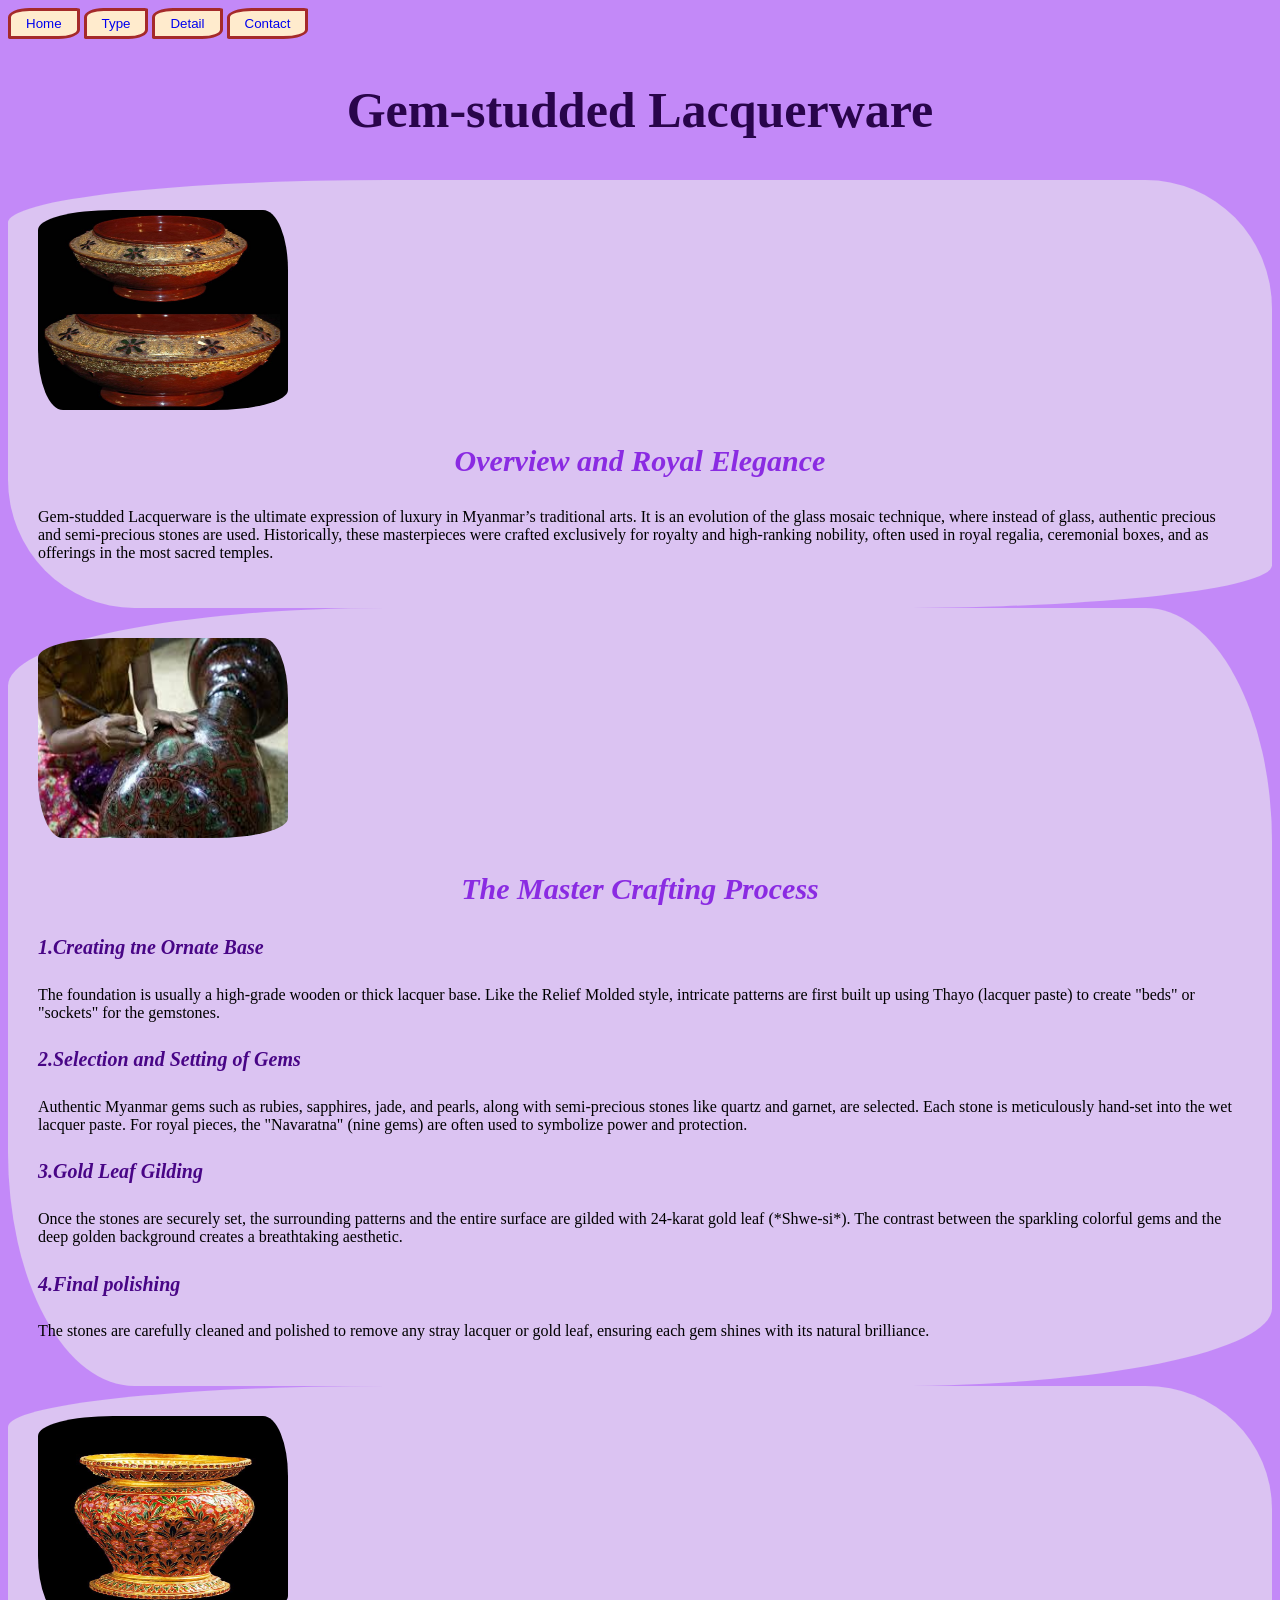
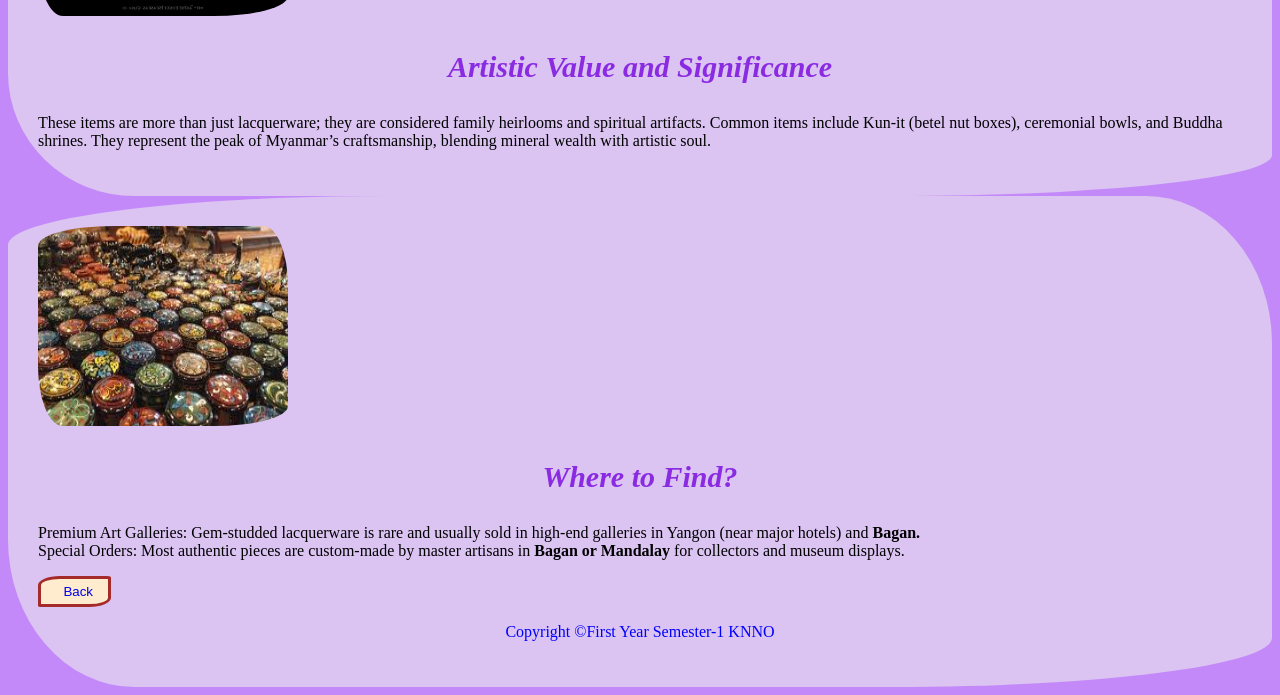
<file: detail6.html>
<!DOCTYPE html>
<html lang="en">
    <head>
        <meta name="viewport" content="width=device-width, initial-scale=1.0">
        <title>detail6</title>
        <style>
            body{background-color:rgb(195, 137, 248)}
            footer{text-align:center;bottom:0;position:absoulte;width:100%;color:blue}
            .btn a{text-decoration:none}
                button{border-radius:30% 5% 30% 5%;background-color:blanchedalmond
                    ;border:solid;padding:5px 15px;color:brown}
                    h2{text-align:center;font-size:50px;font-style:normal;color:rgb(41, 5, 75)}
                    h3{text-align:center;font-size:30px;font-style:italic;color:blueviolet}
                    h4{font-size:20px;font-style:italic;color:rgb(72, 5, 134)}
                    .detail{padding:30px;border-radius:30% 10% 30% 10%/10% 30% 10% 30%;background-color:rgb(219, 195, 242)}
                    .detail img{border-radius:30% 10% 30% 10%/10% 30% 10% 30%}
        </style>
    </head>
    <body>
        <form>
            <button class="btn">
        <a href="index.html">Home</a></button>
       <button class="btn"> <a href="type.html">Type</a></button>
       <button class="btn"> <a href="detail.html">Detail</a></button>
      <button class="btn"> <a href="contact.html">Contact</a></button></form>
        <h2>Gem-studded Lacquerware</h2>
        <div class="detail">
            <img src="images/detail6p1.jpg"alt="Gem-studded Lacquerware"height="200"width="250">
            <h3>Overview and Royal Elegance</h3>
            <p>Gem-studded Lacquerware is the ultimate
                 expression of luxury in Myanmar’s traditional 
                 arts. It is an evolution of the glass mosaic technique,
                  where instead of glass, authentic precious and
                   semi-precious stones are used. Historically,
                    these masterpieces were crafted exclusively for
                     royalty and high-ranking nobility, often used 
                     in royal regalia, ceremonial boxes, and as
                      offerings in the most sacred temples.</p>
        </div>
        <div class="detail">
            <img src="images/detail6p2.jpeg"alt="Gem-studded Lacquerware"height="200"width="250">
            <h3>The Master Crafting Process</h3>
            <h4>1.Creating tne Ornate Base</h4>
            <p>The foundation is usually a high-grade wooden
                 or thick lacquer base. Like the Relief Molded 
                 style, intricate patterns are first built up using
                  Thayo (lacquer paste) to create "beds" or
                   "sockets" for the gemstones.</p>
                   <h4>2.Selection and Setting of Gems</h4>
                   <p>Authentic Myanmar gems such as rubies, 
                    sapphires, jade, and pearls, along with 
                    semi-precious stones like quartz and garnet,
                     are selected. Each stone is meticulously
                      hand-set into the wet lacquer paste. For 
                      royal pieces, the "Navaratna" (nine gems)
                       are often used to symbolize power and 
                       protection.</p>
                       <h4>3.Gold Leaf Gilding</h4>
                       <p>Once the stones are securely set, the surrounding 
                        patterns and the entire surface are gilded with 
                        24-karat gold leaf (*Shwe-si*). The contrast between
                         the sparkling colorful gems and the deep golden 
                         background creates a breathtaking aesthetic.</p>
                         <h4>4.Final polishing</h4>
                         <p> The stones are carefully cleaned and polished 
                            to remove any stray lacquer or gold leaf, ensuring 
                            each gem shines with its natural brilliance.</p>
        </div>
        <div class="detail">
            <img src="images/detail6p3.jpg"alt="Gem-studded Lacquerware"height="200"width="250">
            <h3>Artistic  Value and Significance</h3>
            <p>These items are more than just lacquerware;
                 they are considered family heirlooms and spiritual
                 artifacts. Common items include Kun-it (betel nut
                  boxes), ceremonial bowls, and Buddha shrines.
                   They represent the peak of Myanmar’s 
                   craftsmanship, blending mineral wealth with 
                   artistic soul.</p>
        </div>
        <div class="detail">
            <img src="images/detail6p4.jpeg"alt="Gem-studded Lacquerware"height="200"width="250">
            <h3>Where to Find?</h3>
            <p>Premium Art Galleries: Gem-studded lacquerware is rare and usually sold in high-end galleries in Yangon (near major hotels) and <b>Bagan.</b><br>
  Special Orders: Most authentic pieces are custom-made by master artisans in<b> Bagan or Mandalay </b>for collectors and museum displays.</p>
        <button class="btn">&nbsp;
<a href="type.html">Back</a></button>
<br>
   <p><footer>Copyright &copy;First Year Semester-1 KNNO</footer></p>
</div>
    </body>
</html>
</file>
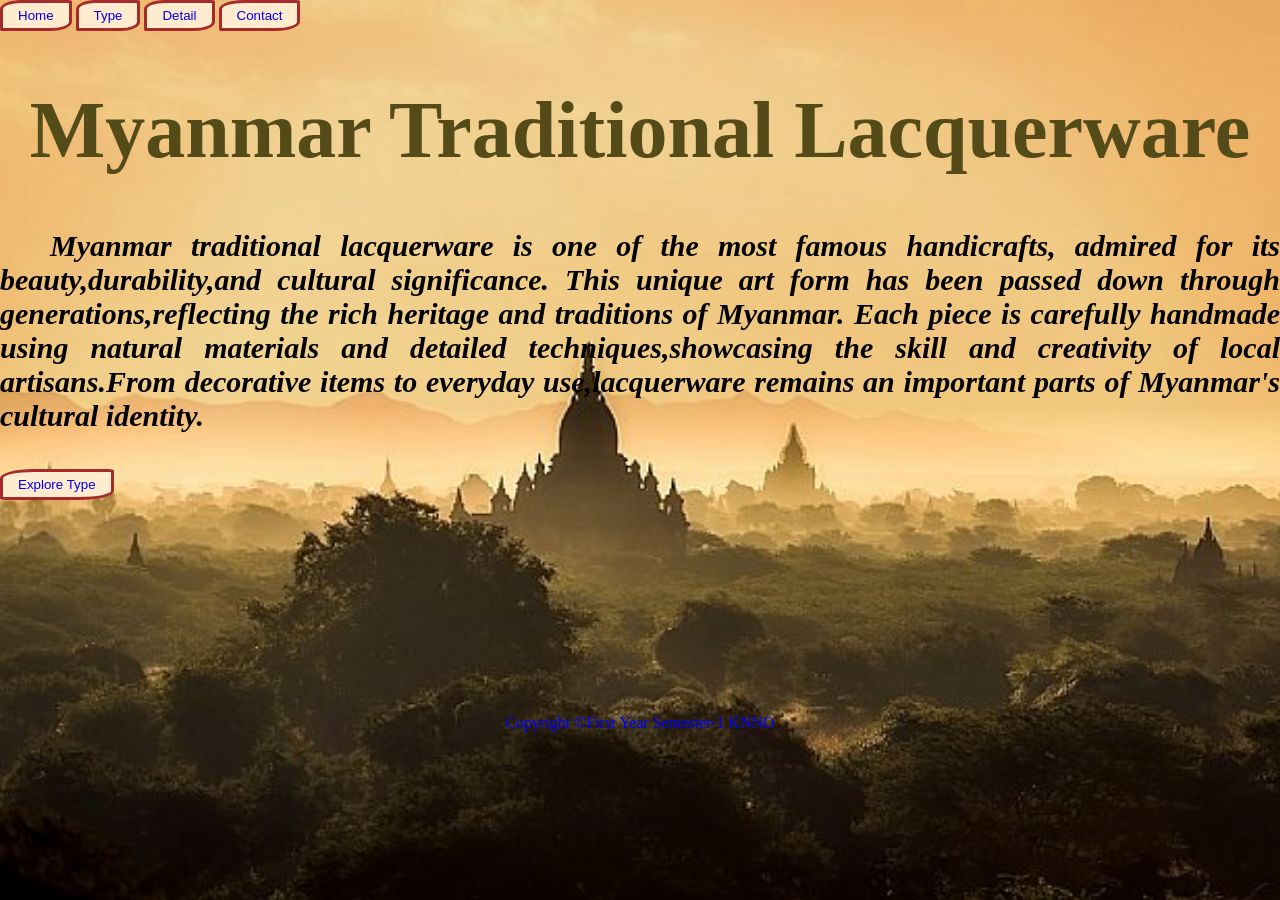
<file: home.html>
<!DOCTIYPE  html>
<html lang="en">
    <head>
        <style>
            body {background-image:url(images/home.jpg);background-repeat:no-repeat
                ;background-size:cover;margin:0}
                .btn a{text-decoration:none}
                button{border-radius:30% 5% 30% 5%;background-color:blanchedalmond
                    ;border:solid;padding:5px 15px;color:brown}
                    h1{text-align:center;font-size:80px;color:rgb(84, 75, 25)}
                    #btn  a{text-decoration:none}
                    #form{text-align:left}
                    .lacquerware{text-align:justify;text-indent:50px;font-size:30px;font-weight:bold;font-style:italic;}
       footer{text-align:center;color:blue}
       </style>
        <title>home page </title>   
    </head>
    <body>
        <form>
            <button class="btn">
        <a href="home.html">Home</a></button>
       <button class="btn"> <a href="type.html">Type</a></button>
       <button class="btn"> <a href="detail.html">Detail</a></button>
      <button class="btn"> <a href="contact.html">Contact</a></button></form>
      <h1>Myanmar Traditional Lacquerware</h1>
      <div class="lacquerware">
        Myanmar traditional lacquerware is one of the most famous handicrafts,
        admired for its beauty,durability,and cultural significance. This unique art form
        has been passed down through generations,reflecting the rich heritage and traditions of Myanmar.
        Each piece is carefully handmade using natural materials and detailed 
        techniques,showcasing the skill and creativity of local artisans.From decorative items to everyday
        use,lacquerware remains an important parts of Myanmar's cultural
        identity.
      </div>
    <br><br>
   <div id="form">
         <button id="btn"> <a href="type.html"> Explore Type</a></button>
   </div>
   <br><br><br><br><br><br><br><br><br><br><br>
   <p><footer>Copyright &copy;First Year Semester-1 KNNO</footer></p>
    </body>
</html>
</file>
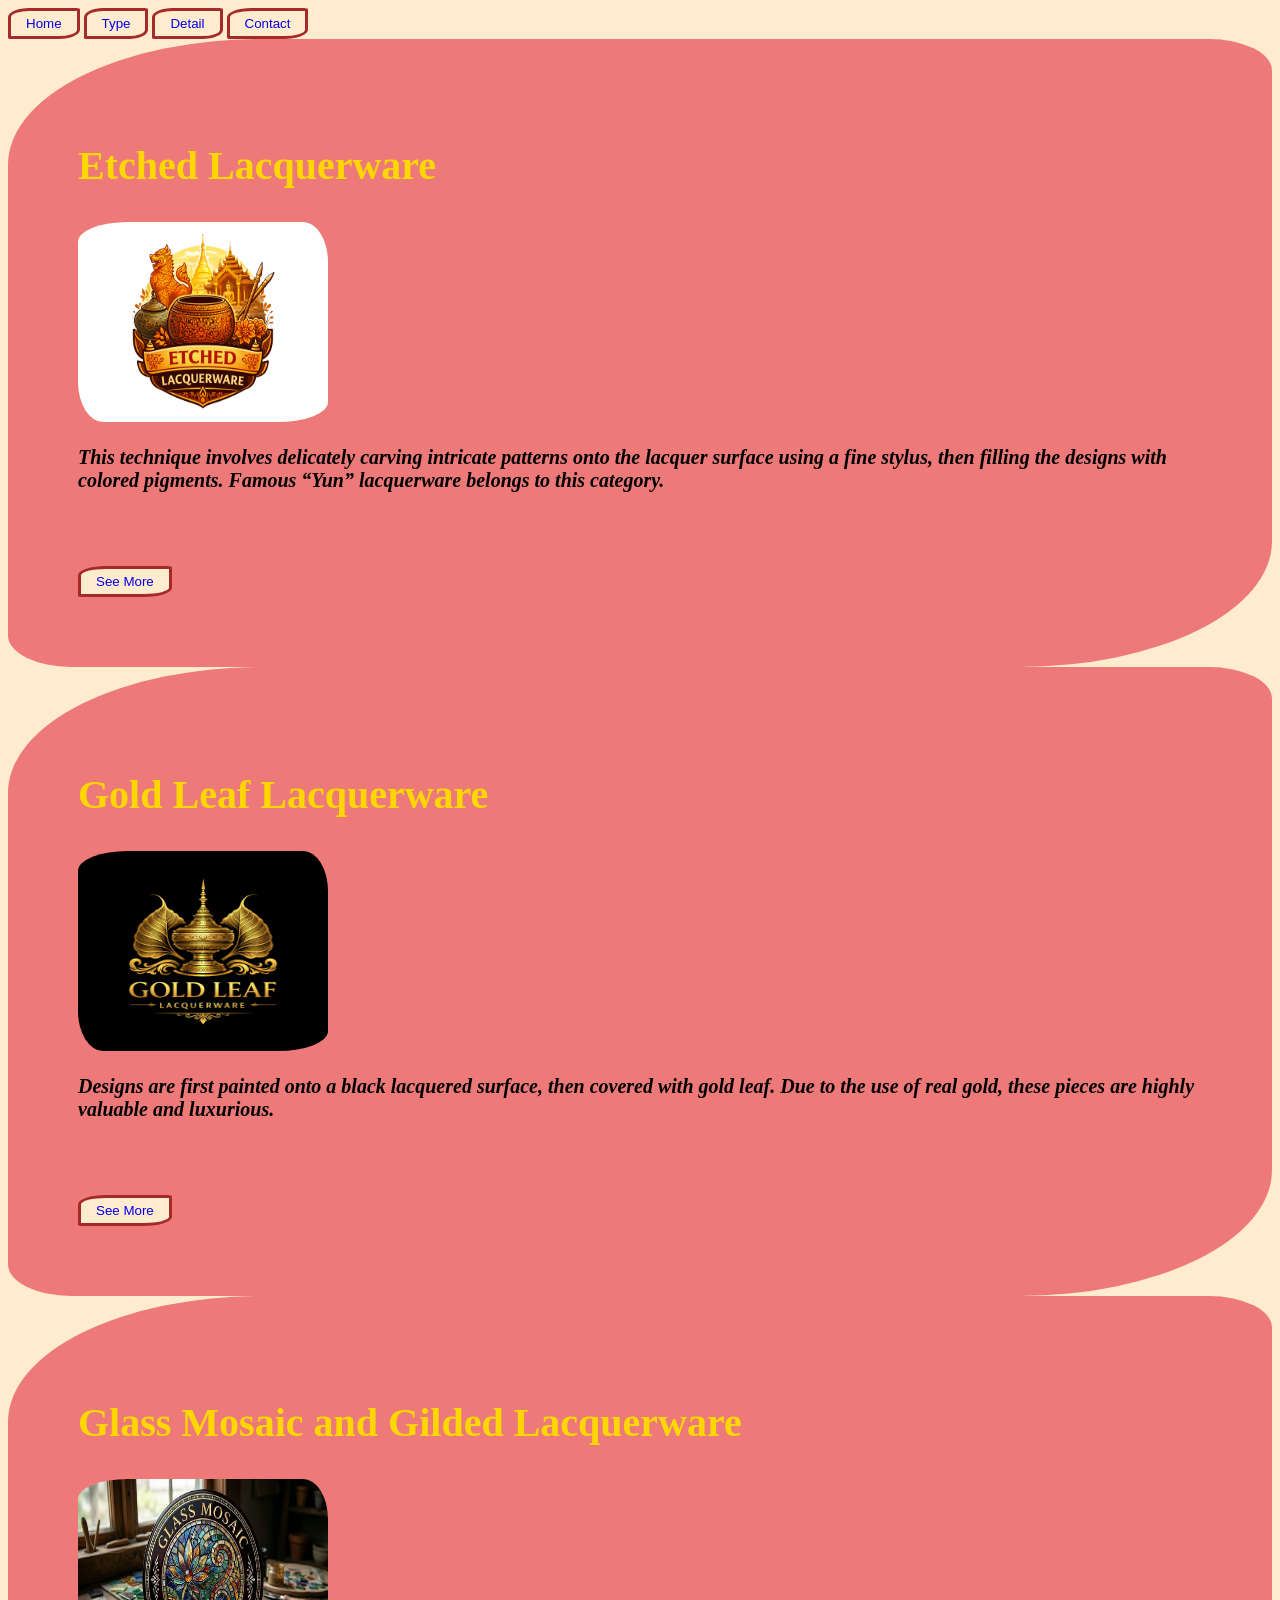
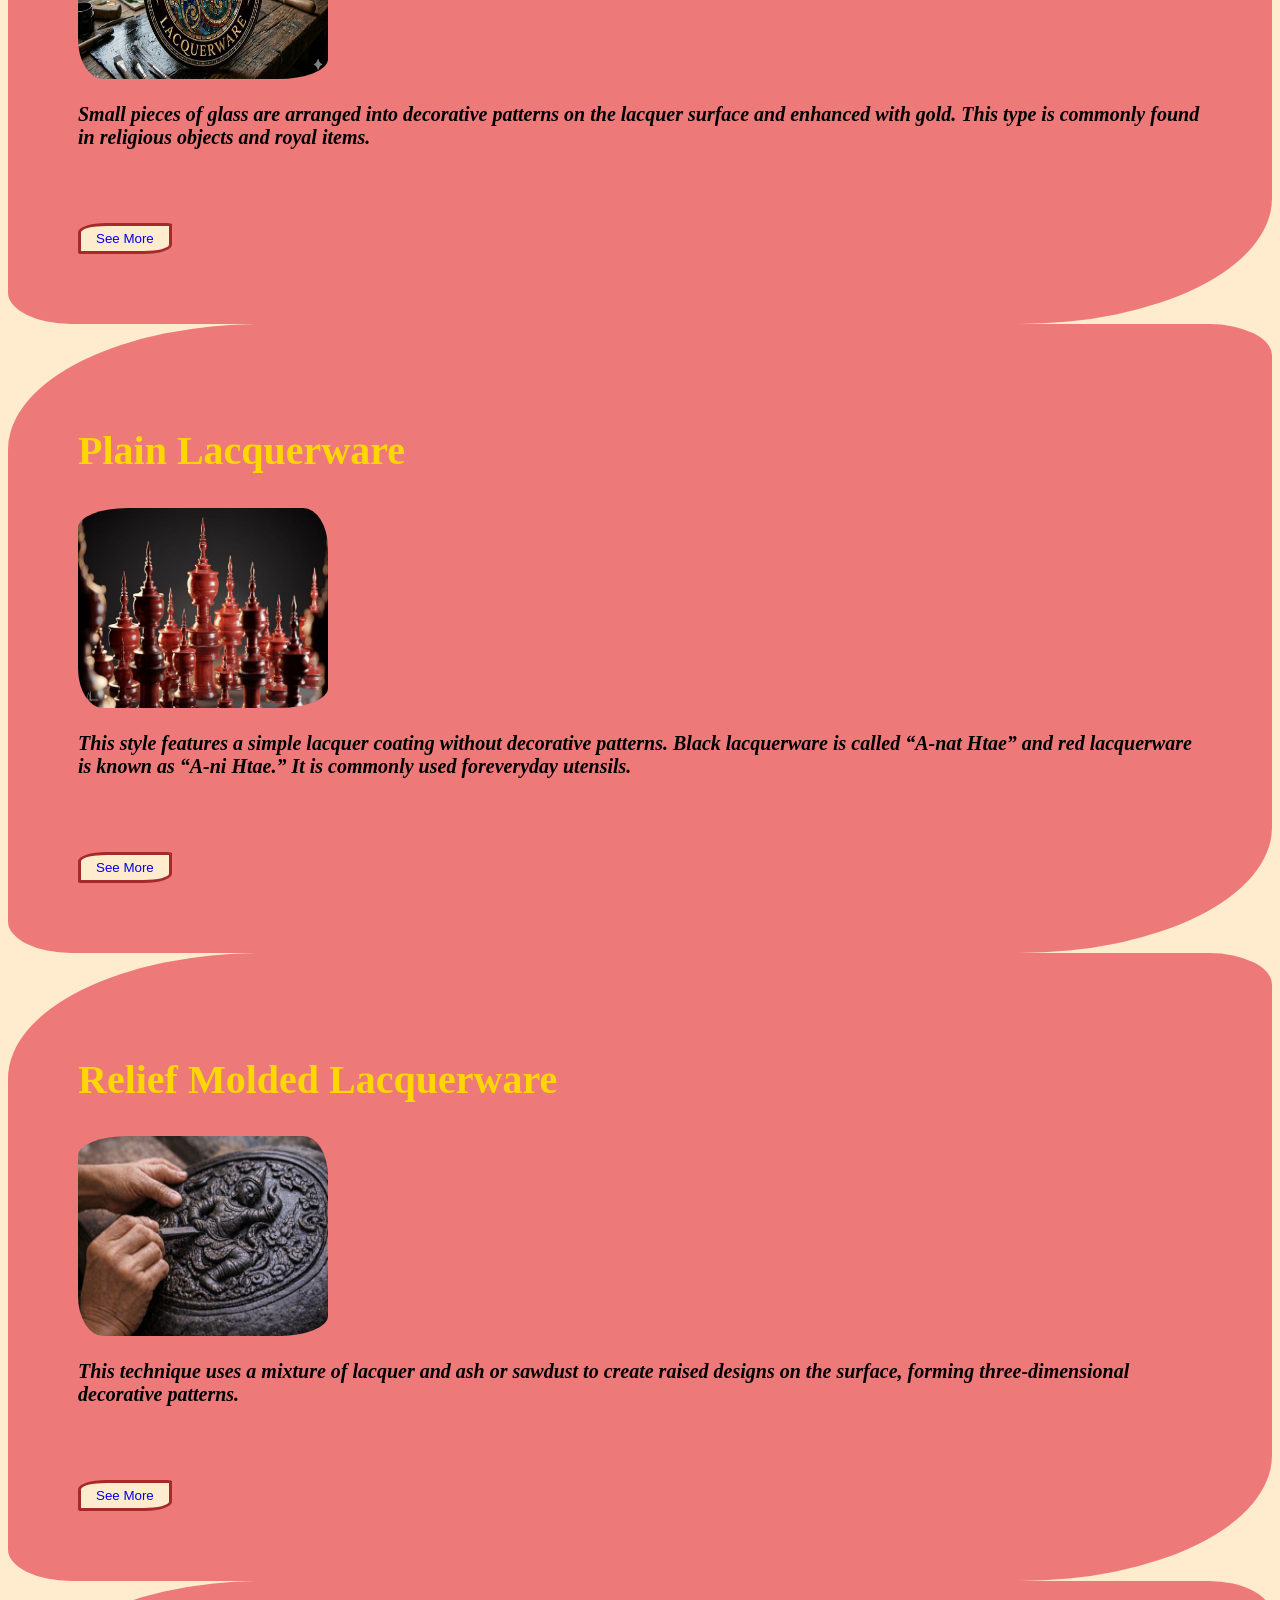
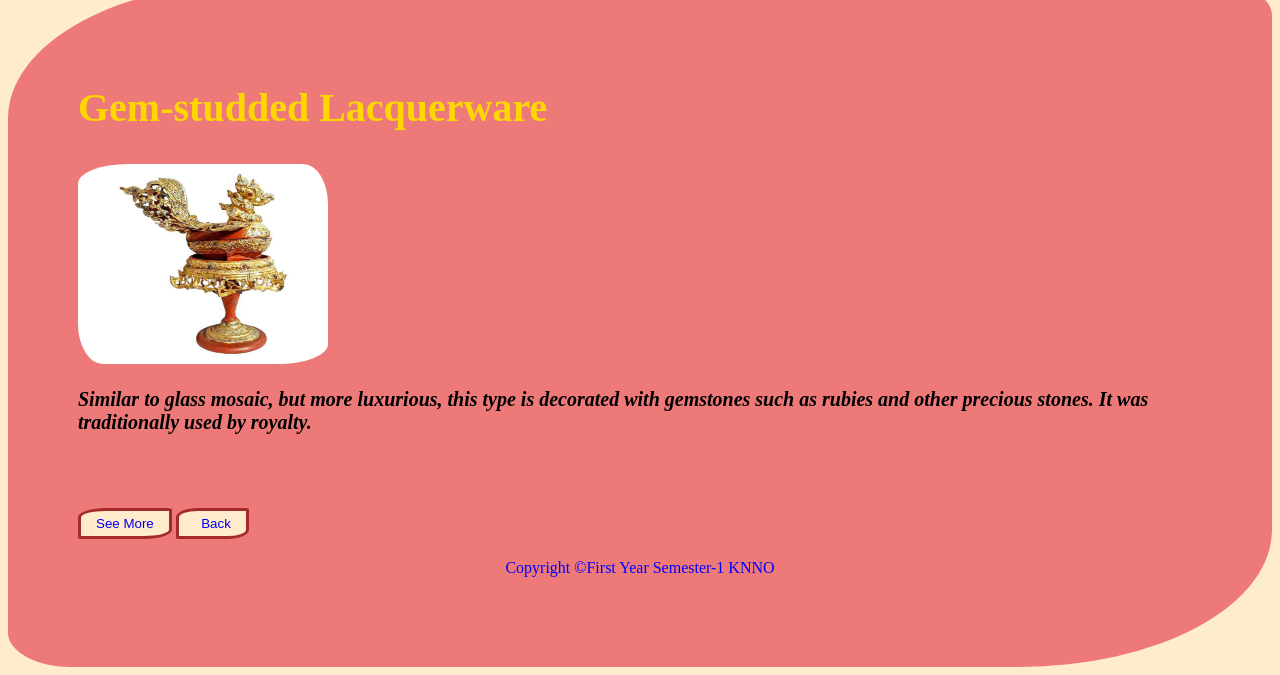
<file: type.html>
<!DOCTYPE html>
<html lang="en">
    <head>
        <meta name="viewport" content="width=device-width, initial-scale=1.0">
        <title>The Type of Myanmar Traditional lacquerware</title>
        <style>
            body{background-color:blanchedalmond}
            .type{padding:70px;border-radius:20% 5% 20% 5%;background-color:rgb(237, 121, 121)}
        img  {border-radius:20% 10% 20% 10%/10% 20% 10% 20%;} 
        .btn a{text-decoration:none}
        button{border-radius: 20px;color:rgb(201, 20, 20);background-color:burlywood;border:solid;color:brown}
        p{font-size:20px;font-style:italic;font-weight:bold}
        h2{font-size:40px;color:Gold}
.btn a{text-decoration:none}
                button{border-radius:30% 5% 30% 5%;background-color:blanchedalmond
                    ;border:solid;padding:5px 15px;color:brown}
                    #btn  a{text-decoration:none}
                    #form{text-align:left;bottom:10px;width:100%;position:absoulte}
                    footer{text-align:center;bottom:0;position:absoulte;width:100%;color:blue}
        </style>
    </head>
    <body>
        <form>
            <button class="btn">
        <a href="index.html">Home</a></button>
       <button class="btn"> <a href="type.html">Type</a></button>
       <button class="btn"> <a href="detail.html">Detail</a></button>
      <button class="btn"> <a href="contact.html">Contact</a></button></form>
        <div class="type">
            <h2> Etched Lacquerware</h2>
            <img src="images/type1.png"alt=" Etched Lacquerware"height="200"width="250">   
   <p>This technique involves delicately carving intricate patterns
onto the lacquer surface using a fine stylus, then filling the
designs with colored pigments. Famous “Yun” lacquerware belongs
to this category.</p><br><br><br>
<button class="btn">
<a href="detail1.html">See More</a></button>
</div>
<div class="type">
    <h2> Gold Leaf Lacquerware </h2>
    <img src="images/type2.png"alt=" Etched Lacquerware"height="200"width="250"></image>
   <p> Designs are first painted onto a black lacquered surface, then
covered with gold leaf. Due to the use of real gold, these pieces 
are highly valuable and luxurious.</p><br><br><br>
<button class="btn">
<a href="detail2.html">See More</a></button>
</div>
<div class="type">
    <h2>Glass Mosaic and Gilded Lacquerware</h2> 
    <img src="images/type3.jpg"alt=" Etched Lacquerware"height="200"width="250"></image> 
  <p> Small pieces of glass are arranged into decorative patterns on the 
lacquer surface and enhanced with gold. This type is commonly found
 in religious objects and royal items.</p><br><br><br>
 <button class="btn">
<a href="detail3.html">See More</a></button>
</div>
<div class="type">
    <h2> Plain Lacquerware</h2>
    <img src="images/type4.jpg"alt=" Etched Lacquerware"height="200"width="250"></image>
    <p>This style features a simple lacquer coating without decorative
patterns. Black lacquerware is called “A-nat Htae” and red lacquerware
is known as “A-ni Htae.” It is commonly used foreveryday utensils.</p><br><br><br>
<button class="btn">
<a href="detail4.html">See More</a></button>
</div>
<div class="type">
    <h2>Relief Molded Lacquerware</h2>
    <img src="images/type5.jpg"alt=" Etched Lacquerware"height="200"width="250"></image>
   <p>This technique uses a mixture of lacquer and ash or sawdust to create 
raised designs on the surface, forming three-dimensional decorative 
patterns.</p><br><br><br>
<button class="btn">
<a href="detail5.html">See More</a></button>
</div>
<div class="type">
    <h2> Gem-studded Lacquerware</h2> 
    <img src="images/type6.jpg"alt=" Etched Lacquerware"height="200"width="250"></image>
   <p> Similar to glass mosaic, but more luxurious, this type is decorated
with gemstones such as rubies and other precious stones. It was 
traditionally used by royalty. </p><br><br><br>
<button class="btn">
<a href="detail6.html">See More</a></button>
<button class="btn">&nbsp;
<a href="index.html">Back</a></button>
<br>
   <p><footer>Copyright &copy;First Year Semester-1 KNNO</footer></p>
</div>
    </body>
</html>
</file>
